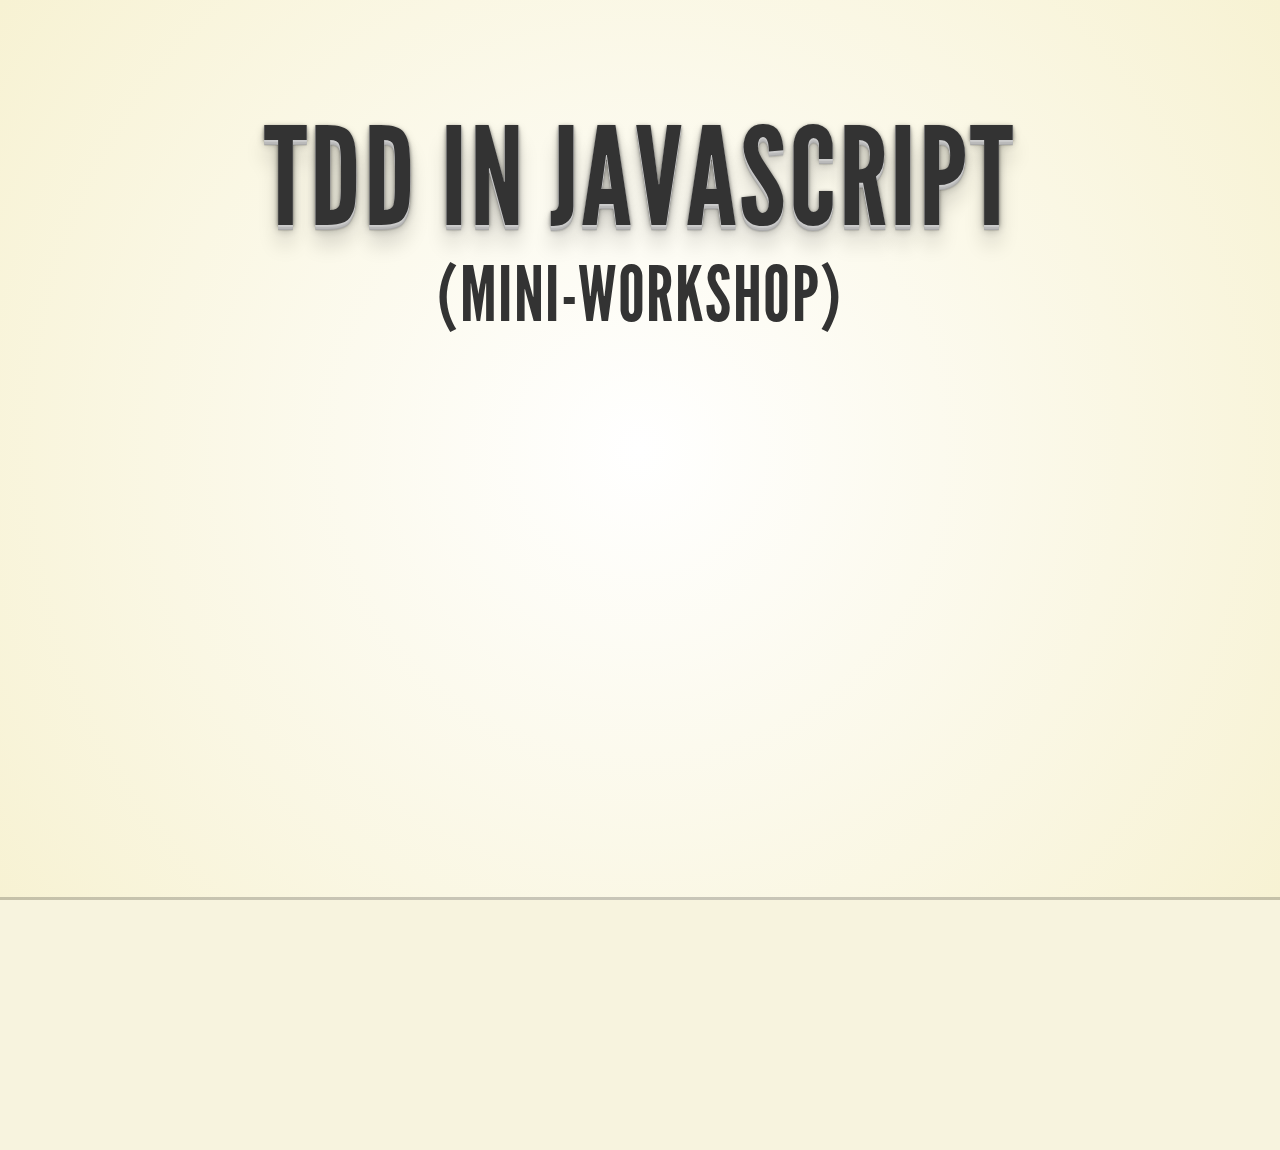
<file: slides/index.html>
<!doctype html>
<html lang="en">
	<head>
		<meta charset="utf-8">
		<title>TDD in JavaScript - mini workshop</title>
		<meta name="author" content="Damjan Vujnovic">
		<meta name="apple-mobile-web-app-capable" content="yes" />
		<meta name="apple-mobile-web-app-status-bar-style" content="black-translucent" />
		<meta name="viewport" content="width=device-width, initial-scale=1, maximum-scale=1, user-scalable=no">
		<style>
			div.centered {
				text-align: center;
			}
			div.centered table {
				margin: 0 auto;
				text-align: left;
			}
			td {
				background-color: #E0C020;
				width: 32px;
				height: 32px;
			}
			td.alive {
				background-color: #4040C0;
			}
		</style>
		<link rel="stylesheet" href="lib/reveal.js/css/reveal.min.css">
		<link rel="stylesheet" href="lib/reveal.js.custom/reveal.css">
		<link rel="stylesheet" href="lib/reveal.js/css/theme/beige.css" id="theme">
		<link rel="stylesheet" href="lib/reveal.js/lib/css/zenburn.css">
		<link rel="stylesheet" href="lib/reveal.js/css/print/pdf.css" type="text/css" media="print">
	</head>
	<body>
		<div class="reveal">
			<div class="slides">
				<section data-markdown="1-jasmine.md" data-separator="^\n\n"></section>
				<section>
					<h2>Onto the problem</h2>
					<p>(this is what we're after)</p>
					<div id='gameOfLifeWidget' class='centered'>
						<table class='grid'>
							<tr><td></td><td></td><td></td><td></td><td></td><td></td><td></td><td></td><td></td><td></td></tr>
							<tr><td></td><td></td><td></td><td></td><td></td><td></td><td></td><td></td><td></td><td></td></tr>
							<tr><td></td><td></td><td></td><td></td><td></td><td></td><td></td><td></td><td></td><td></td></tr>
							<tr><td></td><td></td><td></td><td></td><td></td><td></td><td></td><td></td><td></td><td></td></tr>
							<tr><td></td><td></td><td></td><td></td><td></td><td></td><td></td><td></td><td></td><td></td></tr>
							<tr><td></td><td></td><td></td><td></td><td></td><td></td><td></td><td></td><td></td><td></td></tr>
							<tr><td></td><td></td><td></td><td></td><td></td><td></td><td></td><td></td><td></td><td></td></tr>
							<tr><td></td><td></td><td></td><td></td><td></td><td></td><td></td><td></td><td></td><td></td></tr>
							<tr><td></td><td></td><td></td><td></td><td></td><td></td><td></td><td></td><td></td><td></td></tr>
							<tr><td></td><td></td><td></td><td></td><td></td><td></td><td></td><td></td><td></td><td></td></tr>
						</table>
						<input type='button' class='tick' value='tick'></input>
					</div>
				</section>
				<section data-markdown="2-game-of-life.md" data-separator="^\n\n"></section>
			</div>
		</div>
		<script src="lib/reveal.js/lib/js/head.min.js"></script>
		<script src="lib/reveal.js/js/reveal.min.js"></script>
		<script src="../koans/lib/jquery-1.10.2.js"></script>
		<script src="../koans/lib/jquery-ui-1.10.3.custom.js"></script>
		<script src="../koans/lib/underscore-1.5.2.js"></script>
		<script src="../koans/lib/backbone-1.1.0.js"></script>
		<script src="../koans/game-of-life/dont-peek/game-of-life.js"></script>
		<script>
			Reveal.initialize({
				margin: 0,
				controls: false,
				progress: true,
				history: true,
				center: false,
				dependencies: [
					{ src: 'lib/reveal.js/lib/js/classList.js', condition: function() { return !document.body.classList; } },
					{ src: 'lib/reveal.js/plugin/markdown/marked.js', condition: function() { return !!document.querySelector( '[data-markdown]' ); } },
					{ src: 'lib/reveal.js/plugin/markdown/markdown.js', condition: function() { return !!document.querySelector( '[data-markdown]' ); } },
					{ src: 'lib/reveal.js/plugin/highlight/highlight.js', async: true, callback: function() { hljs.initHighlightingOnLoad(); } },
					{ src: 'lib/reveal.js/plugin/zoom-js/zoom.js', async: true, condition: function() { return !!document.body.classList; } },
					{ src: 'lib/reveal.js/plugin/notes/notes.js', async: true, condition: function() { return !!document.body.classList; } }
					// { src: 'lib/reveal.js/plugin/search/search.js', async: true, condition: function() { return !!document.body.classList; } }
					// { src: 'lib/reveal.js/plugin/remotes/remotes.js', async: true, condition: function() { return !!document.body.classList; } }
				]
			});
			jQuery(function () {
				var gameOfLife = new SAMURAIPRINCIPLE.GameOfLife(),
				gameOfLifeWidget = new SAMURAIPRINCIPLE.GameOfLifeWidget(gameOfLife, jQuery('#gameOfLifeWidget'), 10, 10, 500);
			});
		</script>
	</body>
</html>
</file>
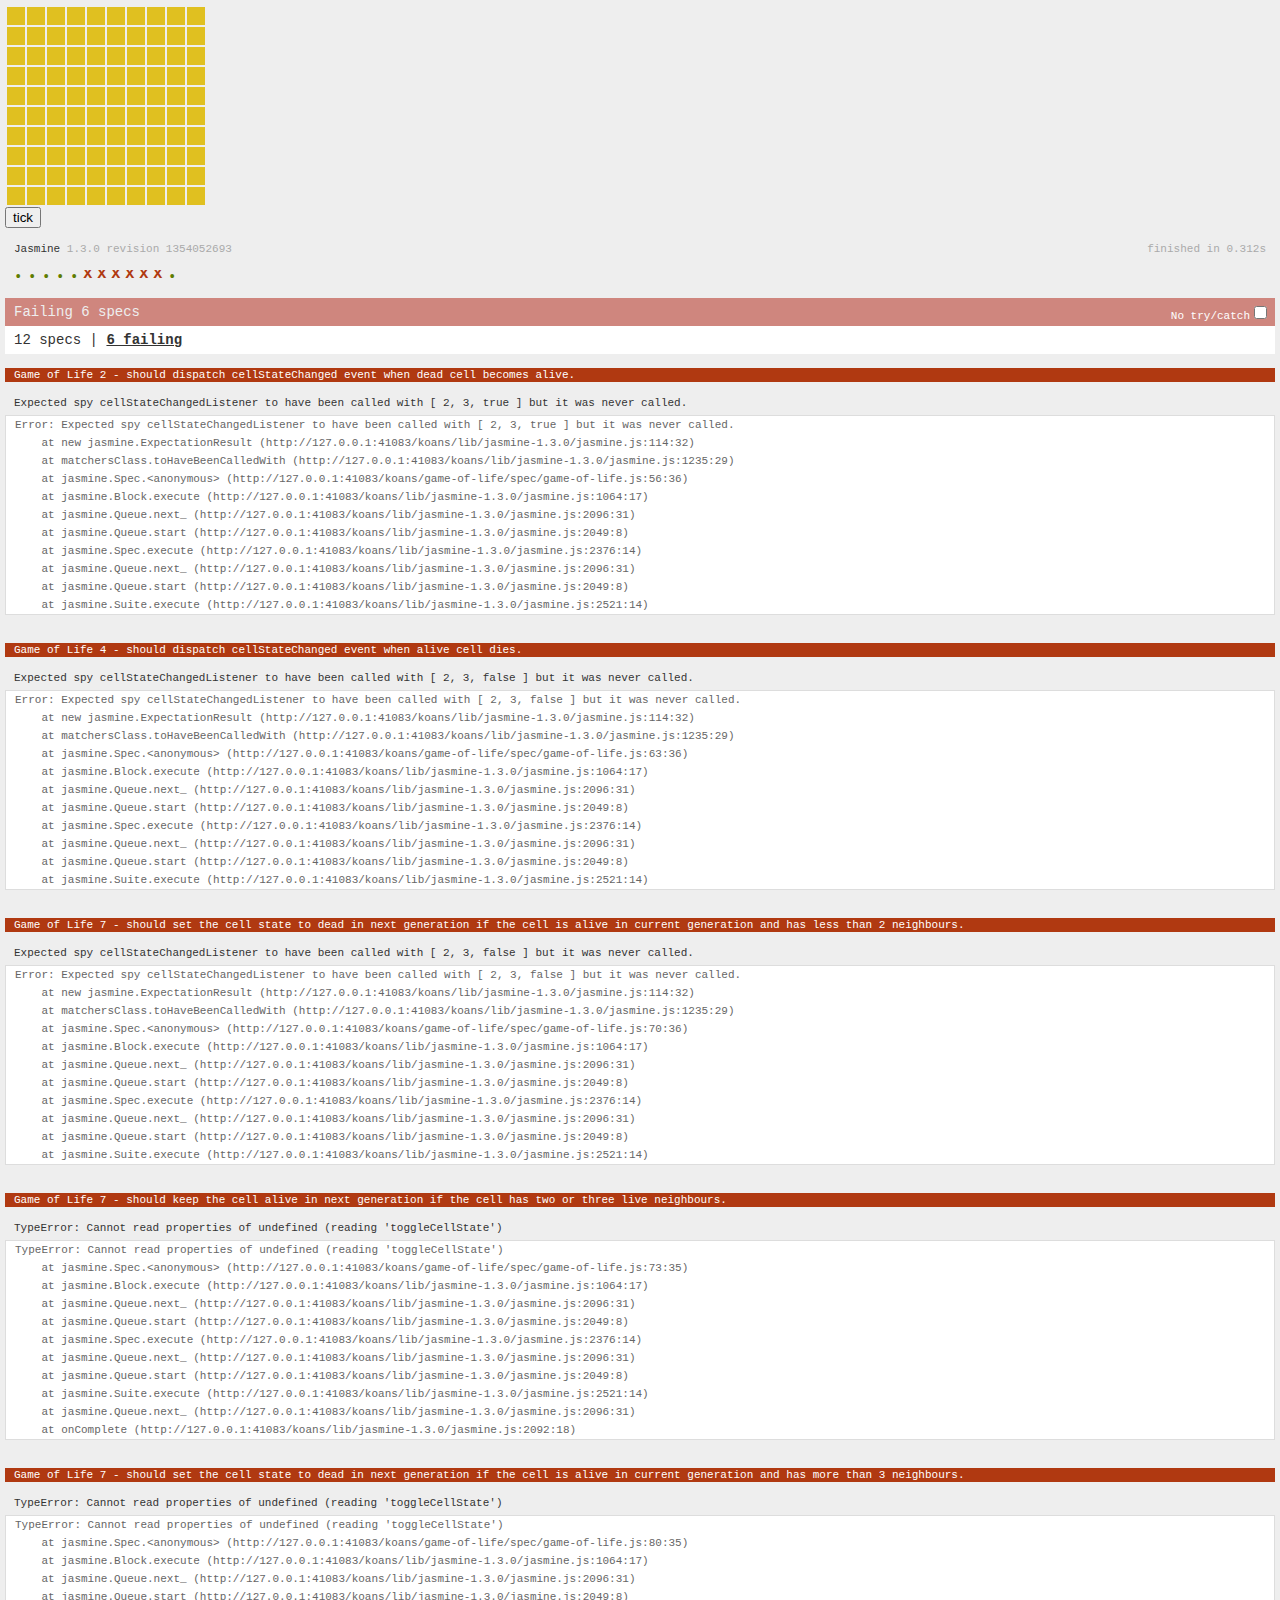
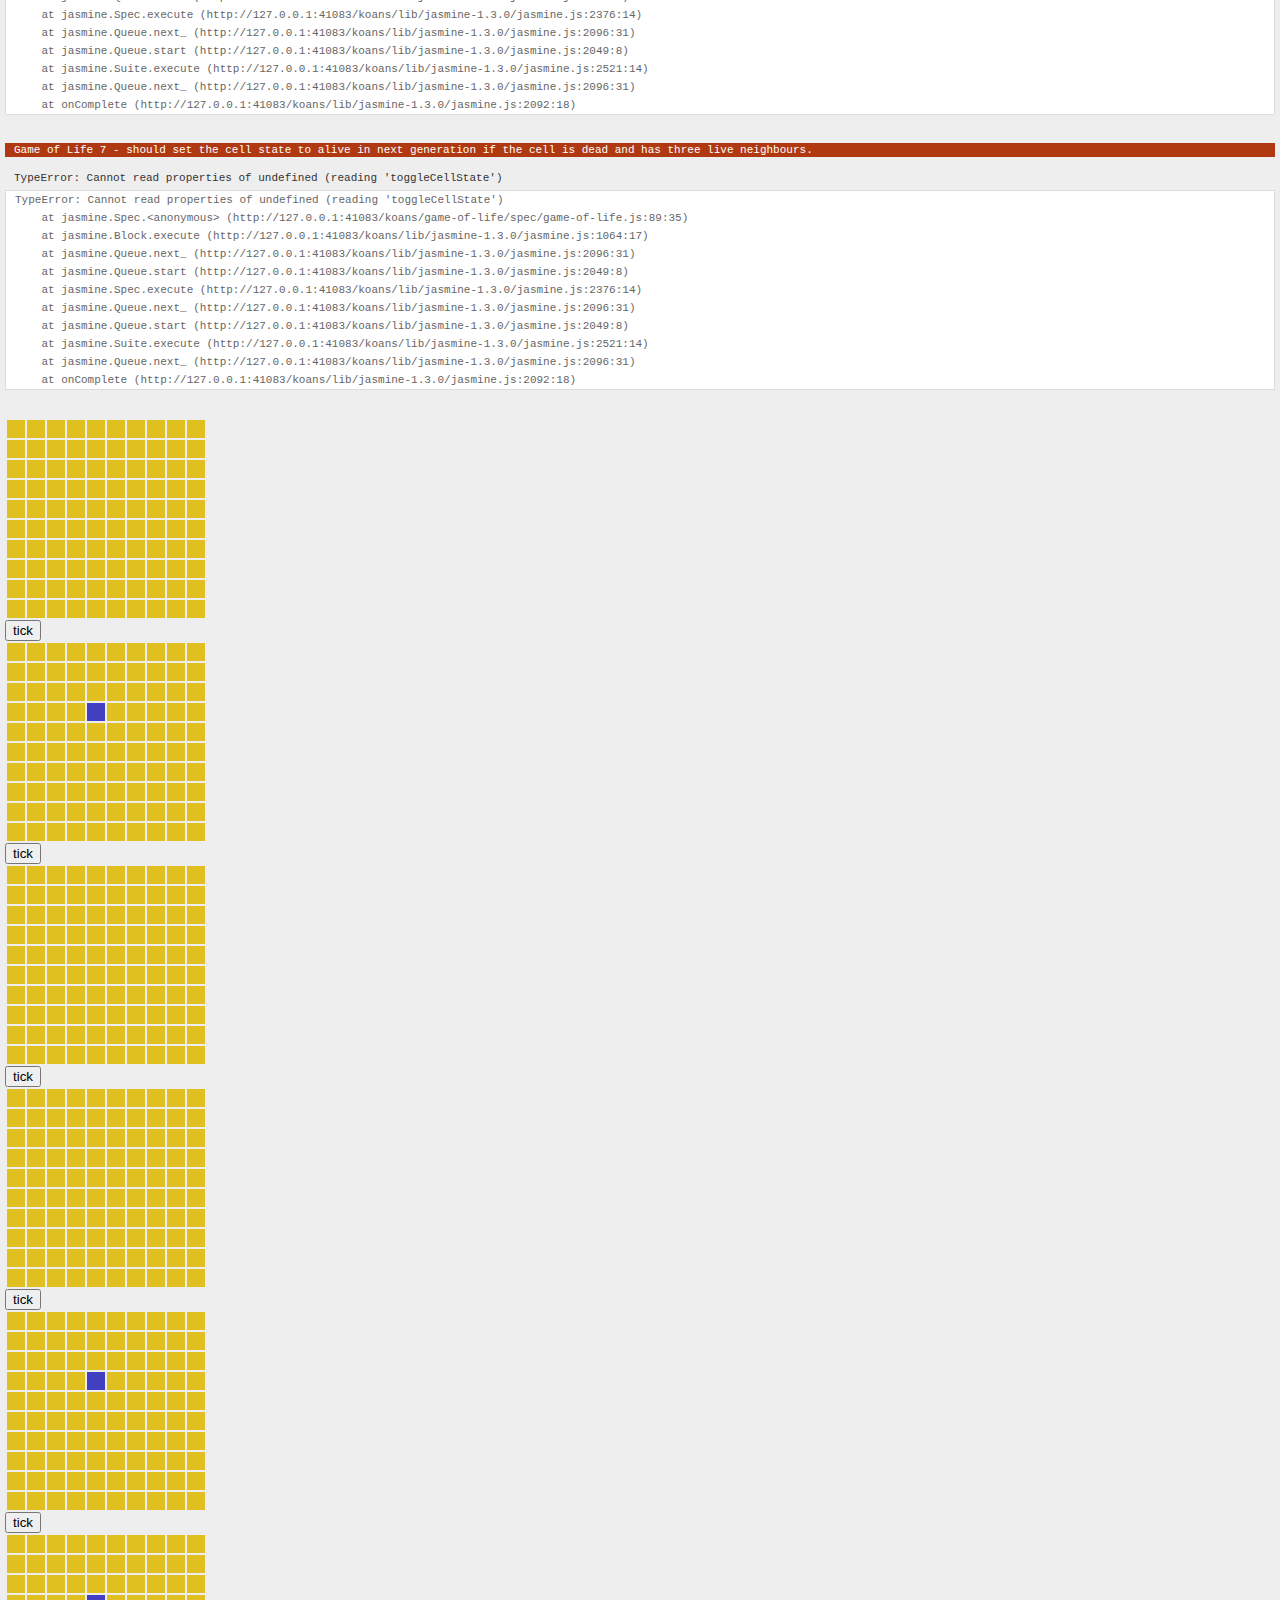
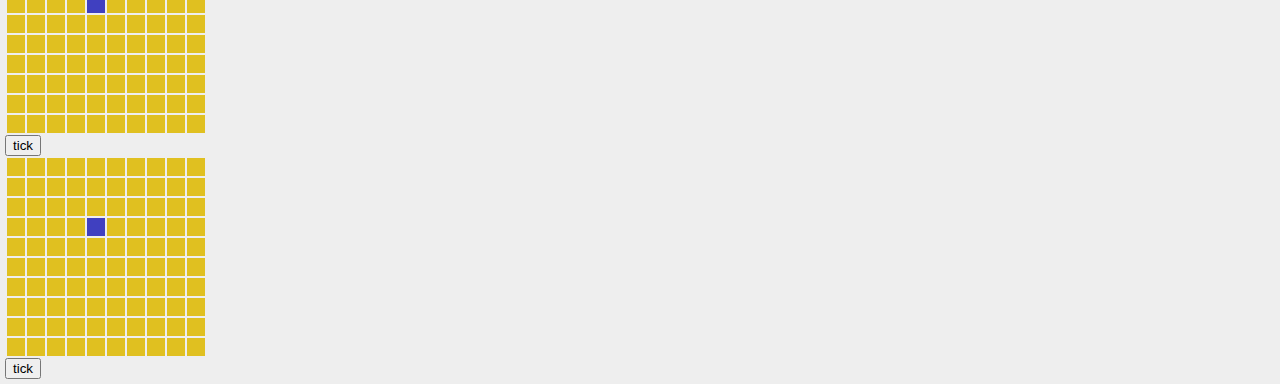
<file: koans/game-of-life/SpecRunner.html>
<!DOCTYPE HTML PUBLIC "-//W3C//DTD HTML 4.01 Transitional//EN" "http://www.w3.org/TR/html4/loose.dtd">
<html>
<head>
  <title>Game of Life Spec Runner</title>
  <style>
    td {
      background-color: #E0C020;
      width: 16px;
      height: 16px;
    }
    td.alive {
      background-color: #4040C0;
    }
  </style>
  <link rel="shortcut icon" type="image/png" href="../lib/jasmine-1.3.0/jasmine_favicon.png">
  <link rel="stylesheet" type="text/css" href="../lib/jasmine-1.3.0/jasmine.css">
</head>
<body>
  <div id='gameOfLifeWidget'>
    <table class='grid'>
      <tr><td></td><td></td><td></td><td></td><td></td><td></td><td></td><td></td><td></td><td></td></tr>
      <tr><td></td><td></td><td></td><td></td><td></td><td></td><td></td><td></td><td></td><td></td></tr>
      <tr><td></td><td></td><td></td><td></td><td></td><td></td><td></td><td></td><td></td><td></td></tr>
      <tr><td></td><td></td><td></td><td></td><td></td><td></td><td></td><td></td><td></td><td></td></tr>
      <tr><td></td><td></td><td></td><td></td><td></td><td></td><td></td><td></td><td></td><td></td></tr>
      <tr><td></td><td></td><td></td><td></td><td></td><td></td><td></td><td></td><td></td><td></td></tr>
      <tr><td></td><td></td><td></td><td></td><td></td><td></td><td></td><td></td><td></td><td></td></tr>
      <tr><td></td><td></td><td></td><td></td><td></td><td></td><td></td><td></td><td></td><td></td></tr>
      <tr><td></td><td></td><td></td><td></td><td></td><td></td><td></td><td></td><td></td><td></td></tr>
      <tr><td></td><td></td><td></td><td></td><td></td><td></td><td></td><td></td><td></td><td></td></tr>
    </table>
    <input type='button' class='tick' value='tick'></input>
  </div>

  <script src="../lib/jquery-1.10.2.js"></script>
  <script src="../lib/jquery-ui-1.10.3.custom.js"></script>
  <script src="../lib/underscore-1.5.2.js"></script>
  <script src="../lib/backbone-1.1.0.js"></script>

  <script src="../lib/jasmine-1.3.0/jasmine.js"></script>
  <script src="../lib/jasmine-1.3.0/jasmine-html.js"></script>
  <script src="../lib/sinon-1.7.3.js"></script>

  <!--script src="dont-peek/game-of-life.js"></script-->
  <script src="src/game-of-life.js"></script>
  <script src="spec/game-of-life.js"></script>
  <script type="text/javascript">
    (function() {
      var jasmineEnv = jasmine.getEnv();
      jasmineEnv.updateInterval = 1000;
      var htmlReporter = new jasmine.HtmlReporter();
      jasmineEnv.addReporter(htmlReporter);
      jasmineEnv.specFilter = function(spec) {
        return htmlReporter.specFilter(spec);
      };
      var currentWindowOnload = window.onload;
      window.onload = function() {
        if (currentWindowOnload) {
          currentWindowOnload();
        }
        execJasmine();
      };
      function execJasmine() {
        jasmineEnv.execute();
      }
    })();
    jQuery(function () {
      var gameOfLife = new SAMURAIPRINCIPLE.GameOfLife(),
        gameOfLifeWidget = new SAMURAIPRINCIPLE.GameOfLifeWidget(gameOfLife, jQuery('#gameOfLifeWidget'), 10, 10, 500);
    });
  </script>
</body>
</html>
</file>
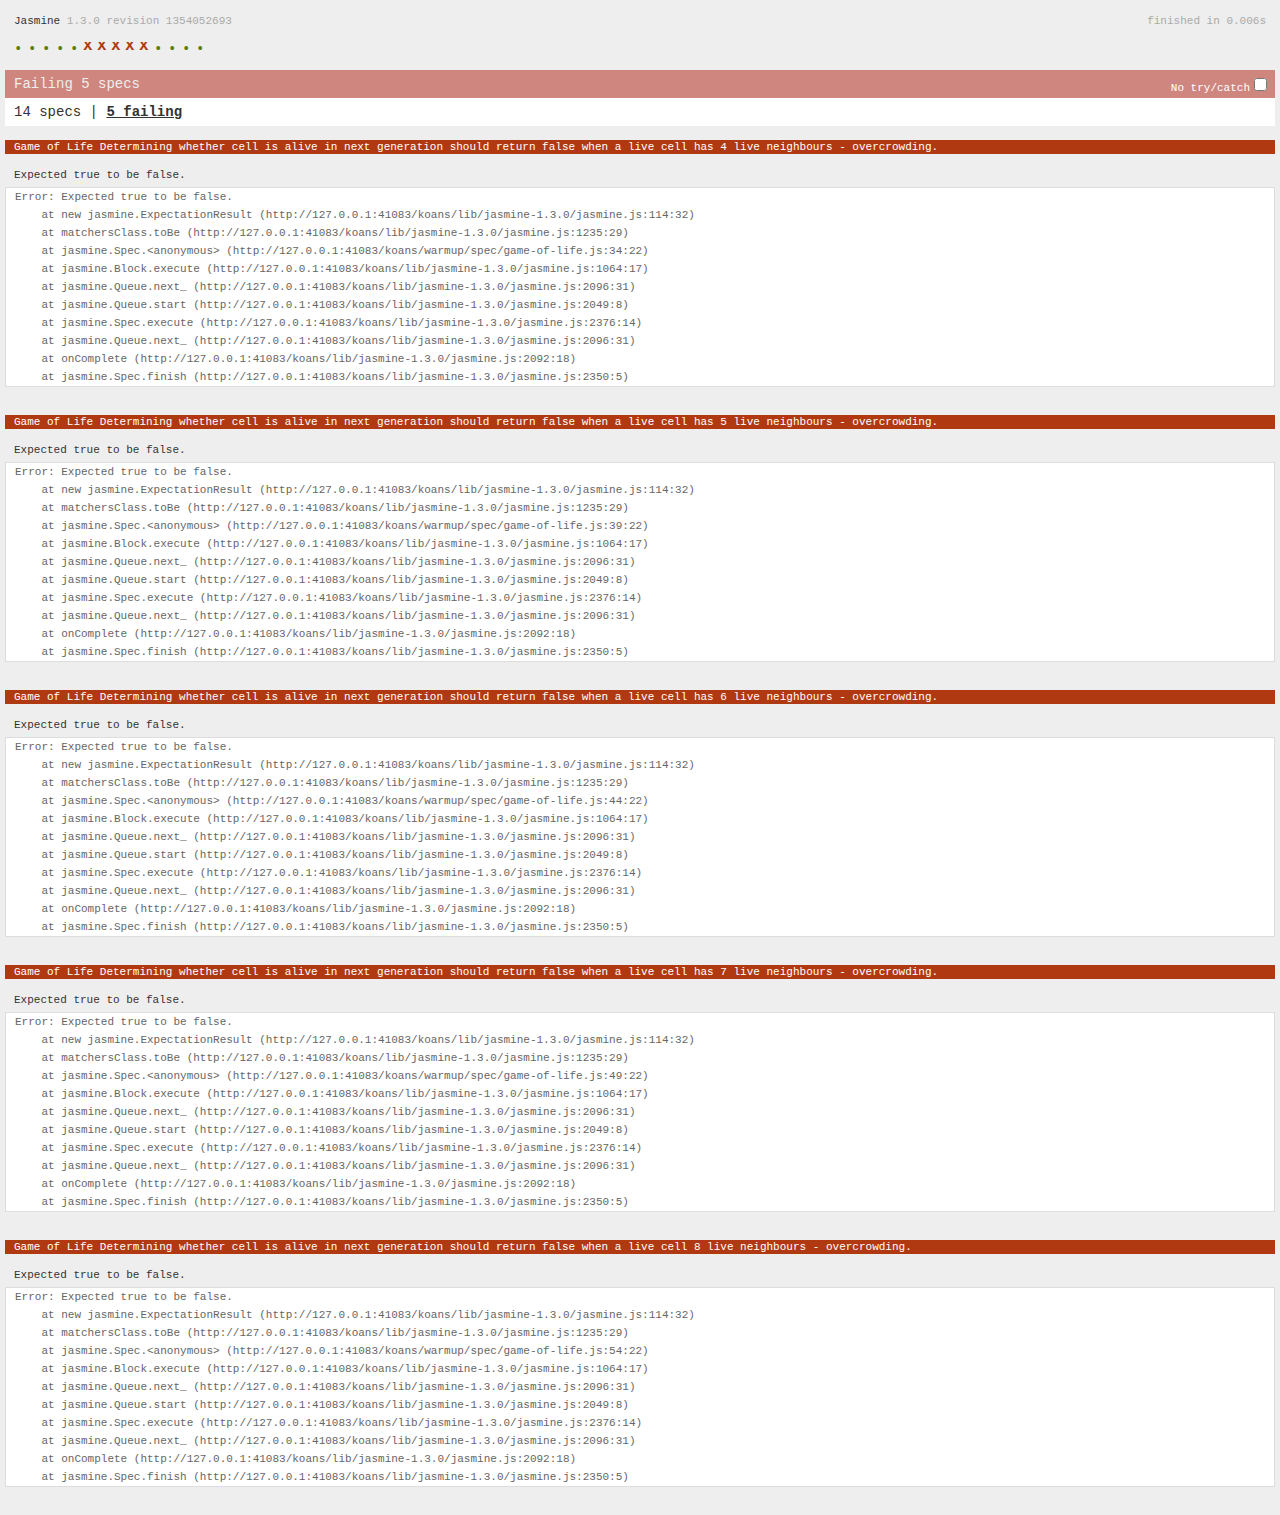
<file: koans/warmup/SpecRunner.html>
<!DOCTYPE HTML PUBLIC "-//W3C//DTD HTML 4.01 Transitional//EN" "http://www.w3.org/TR/html4/loose.dtd">
<html>
<head>
  <title>Warmup Spec Runner</title>
  <link rel="shortcut icon" type="image/png" href="../lib/jasmine-1.3.0/jasmine_favicon.png">
  <link rel="stylesheet" type="text/css" href="../lib/jasmine-1.3.0/jasmine.css">
</head>
<body>
  <script src="../lib/jasmine-1.3.0/jasmine.js"></script>
  <script src="../lib/jasmine-1.3.0/jasmine-html.js"></script>

  <script src="src/game-of-life.js"></script>
  <script src="spec/game-of-life.js"></script>
  <script type="text/javascript">
    (function() {
      var jasmineEnv = jasmine.getEnv();
      jasmineEnv.updateInterval = 1000;
      var htmlReporter = new jasmine.HtmlReporter();
      jasmineEnv.addReporter(htmlReporter);
      jasmineEnv.specFilter = function(spec) {
        return htmlReporter.specFilter(spec);
      };
      var currentWindowOnload = window.onload;
      window.onload = function() {
        if (currentWindowOnload) {
          currentWindowOnload();
        }
        execJasmine();
      };
      function execJasmine() {
        jasmineEnv.execute();
      }
    })();
  </script>
</body>
</html>
</file>
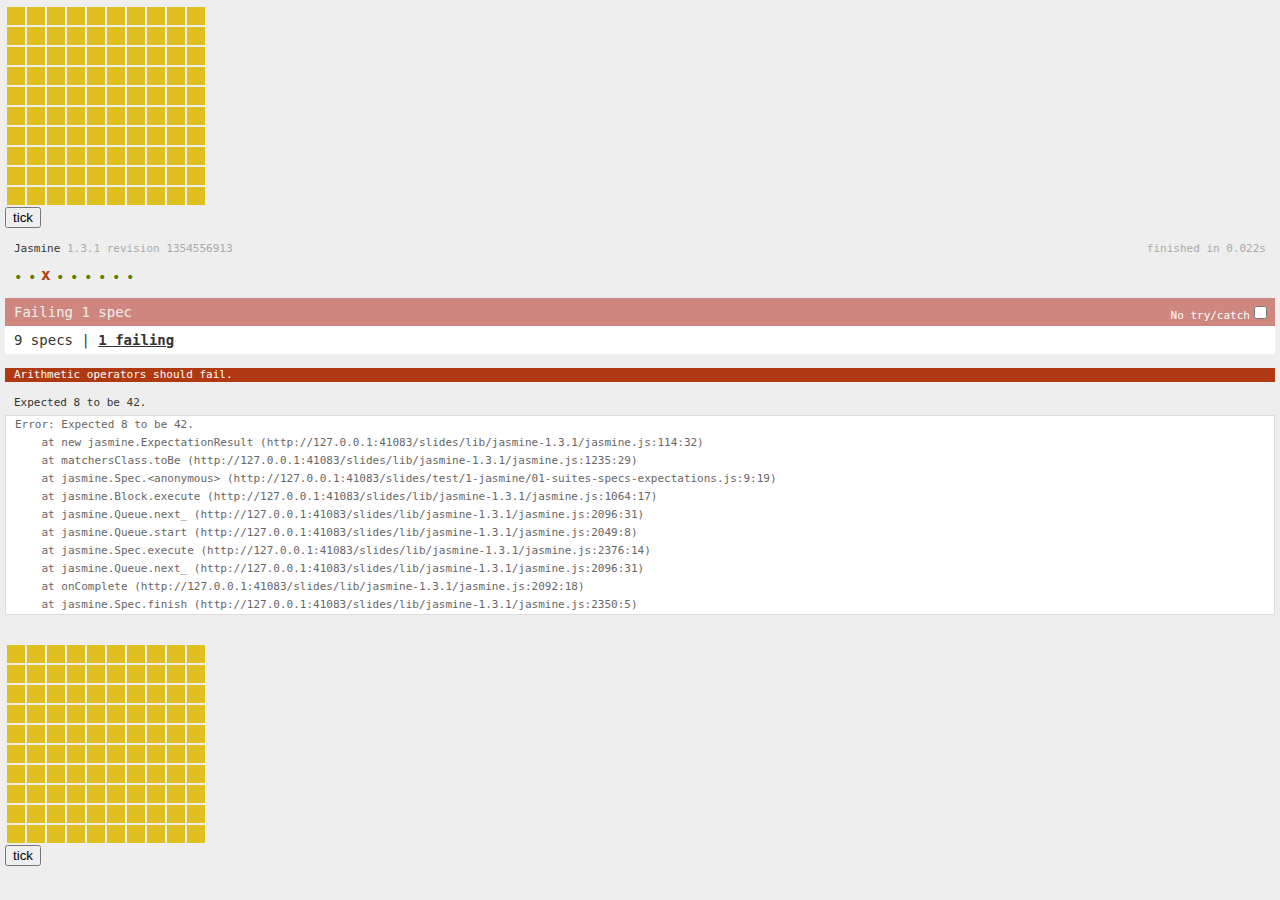
<file: slides/test/SpecRunner.html>
<!DOCTYPE HTML PUBLIC "-//W3C//DTD HTML 4.01 Transitional//EN" "http://www.w3.org/TR/html4/loose.dtd">
<html>
	<head>
		<title>Jasmine</title>
  		<link rel="stylesheet" type="text/css" href="../lib/jasmine-1.3.1/jasmine.css">
		<style>
			td {
				background-color: #E0C020;
				width: 16px;
				height: 16px;
			}
				td.alive {
				background-color: #4040C0;
			}
		</style>
	</head>
	<body>
		<div id='gameOfLifeWidget'>
			<table class='grid'>
				<tr><td></td><td></td><td></td><td></td><td></td><td></td><td></td><td></td><td></td><td></td></tr>
				<tr><td></td><td></td><td></td><td></td><td></td><td></td><td></td><td></td><td></td><td></td></tr>
				<tr><td></td><td></td><td></td><td></td><td></td><td></td><td></td><td></td><td></td><td></td></tr>
				<tr><td></td><td></td><td></td><td></td><td></td><td></td><td></td><td></td><td></td><td></td></tr>
				<tr><td></td><td></td><td></td><td></td><td></td><td></td><td></td><td></td><td></td><td></td></tr>
				<tr><td></td><td></td><td></td><td></td><td></td><td></td><td></td><td></td><td></td><td></td></tr>
				<tr><td></td><td></td><td></td><td></td><td></td><td></td><td></td><td></td><td></td><td></td></tr>
				<tr><td></td><td></td><td></td><td></td><td></td><td></td><td></td><td></td><td></td><td></td></tr>
				<tr><td></td><td></td><td></td><td></td><td></td><td></td><td></td><td></td><td></td><td></td></tr>
				<tr><td></td><td></td><td></td><td></td><td></td><td></td><td></td><td></td><td></td><td></td></tr>
			</table>
			<input type='button' class='tick' value='tick'></input>
		</div>

		<script src="../../koans/lib/jquery-1.10.2.js"></script>
		<script src="../../koans/lib/underscore-1.5.2.js"></script>
		<script src="../../koans/lib/backbone-1.1.0.js"></script>

		<script type="text/javascript" src="../lib/jasmine-1.3.1/jasmine.js"></script>
		<script type="text/javascript" src="../lib/jasmine-1.3.1/jasmine-html.js"></script>

		<script type="text/javascript" src="1-jasmine/01-suites-specs-expectations.js"></script>
		<script type="text/javascript" src="1-jasmine/02-matchers.js"></script>
		<script type="text/javascript" src="1-jasmine/05-async-specs.js"></script>

		<script type="text/javascript" src="2-game-of-life/01.js"></script>
		<script type="text/javascript" src="2-game-of-life/01-solution.js"></script>
		<script>
			/*global jasmine, window*/
			(function () {
				'use strict';
				var jasmineEnv = jasmine.getEnv(),
					htmlReporter = new jasmine.HtmlReporter(),
					currentWindowOnload = window.onload;
				window.__ = 'fill this value in';
				jasmineEnv.updateInterval = 1000;
				jasmineEnv.addReporter(htmlReporter);
				jasmineEnv.specFilter = function (spec) {
					return htmlReporter.specFilter(spec);
				};
				window.onload = function () {
					if (currentWindowOnload) {
						currentWindowOnload();
					}
					jasmineEnv.execute();
				};
			}());
			jQuery(function () {
				var gameOfLife = new SAMURAIPRINCIPLE.GameOfLife(),
				gameOfLifeWidget = new SAMURAIPRINCIPLE.GameOfLifeWidget(gameOfLife, jQuery('#gameOfLifeWidget'), 10, 10, 500);
			});
		</script>
	</body>
</html>
</file>
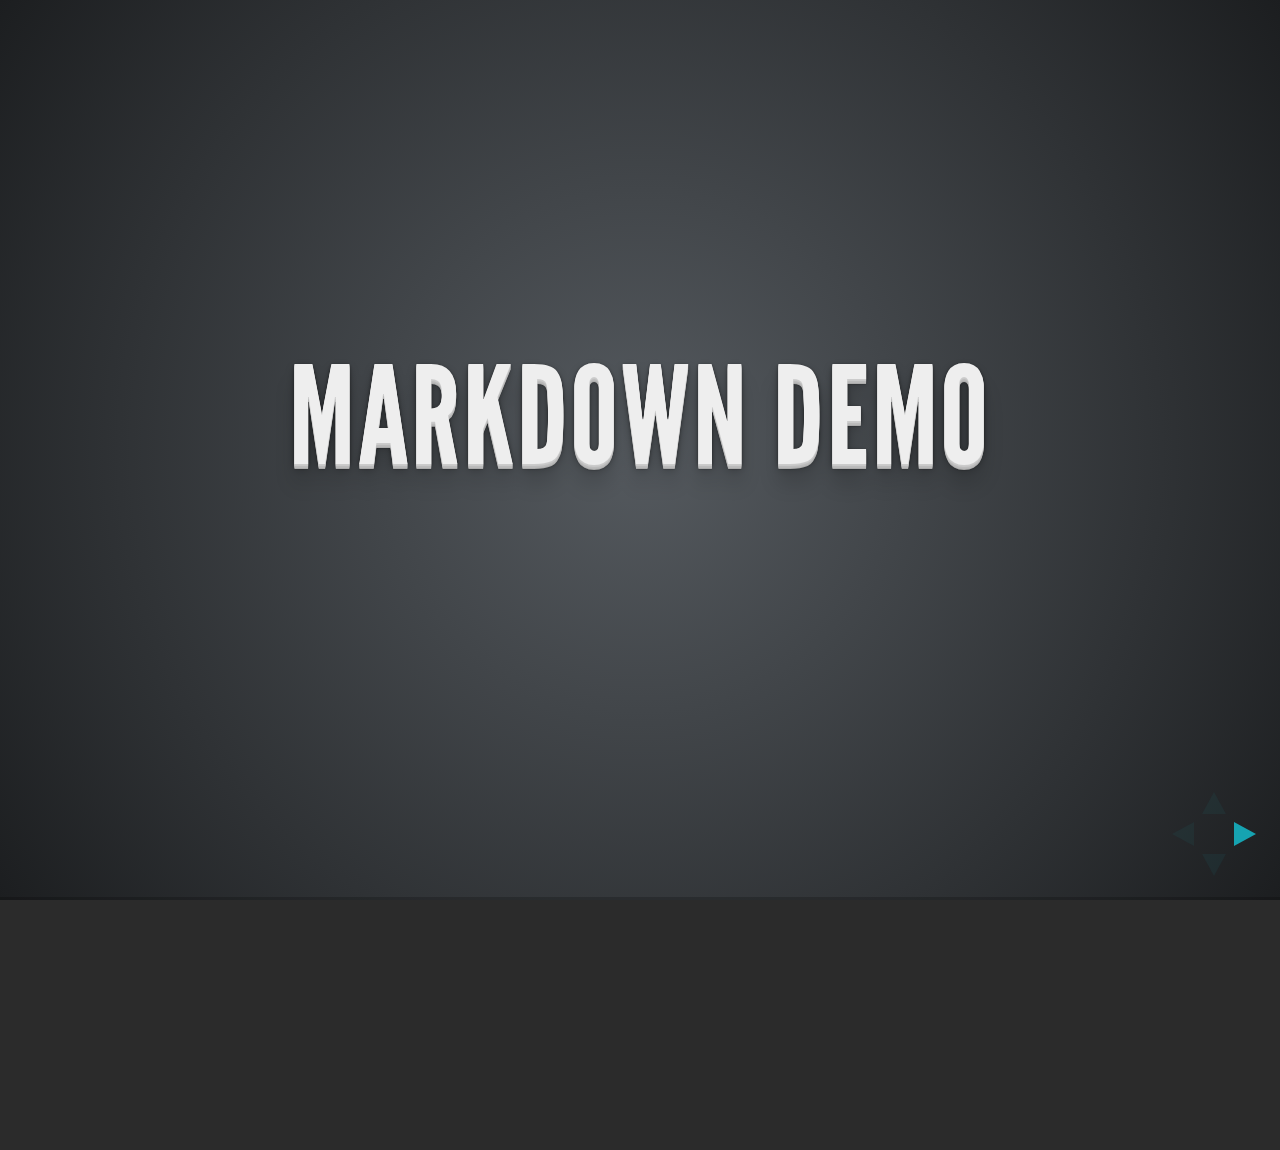
<file: slides/lib/reveal.js/plugin/markdown/example.html>
<!doctype html>
<html lang="en">

	<head>
		<meta charset="utf-8">

		<title>reveal.js - Markdown Demo</title>

		<link rel="stylesheet" href="../../css/reveal.css">
		<link rel="stylesheet" href="../../css/theme/default.css" id="theme">
	</head>

	<body>

		<div class="reveal">

			<div class="slides">

                <!-- Use external markdown resource, and separate slides by three newlines; vertical slides by two newlines -->
                <section data-markdown="example.md" data-separator="^\n\n\n" data-vertical="^\n\n"></section>

                <!-- Slides are separated by three dashes (quick 'n dirty regular expression) -->
                <section data-markdown data-separator="---">
                    <script type="text/template">
                        ## Demo 1
                        Slide 1
                        ---
                        ## Demo 1
                        Slide 2
                        ---
                        ## Demo 1
                        Slide 3
                    </script>
                </section>

                <!-- Slides are separated by newline + three dashes + newline, vertical slides identical but two dashes -->
                <section data-markdown data-separator="^\n---\n$" data-vertical="^\n--\n$">
                    <script type="text/template">
                        ## Demo 2
                        Slide 1.1

                        --

                        ## Demo 2
                        Slide 1.2

                        ---

                        ## Demo 2
                        Slide 2
                    </script>
                </section>

                <!-- No "extra" slides, since there are no separators defined (so they'll become horizontal rulers) -->
                <section data-markdown>
                    <script type="text/template">
                        A

                        ---

                        B

                        ---

                        C
                    </script>
                </section>

            </div>
		</div>

		<script src="../../lib/js/head.min.js"></script>
		<script src="../../js/reveal.js"></script>

		<script>

			Reveal.initialize({
				controls: true,
				progress: true,
				history: true,
				center: true,

				theme: Reveal.getQueryHash().theme,
				transition: Reveal.getQueryHash().transition || 'default',

				// Optional libraries used to extend on reveal.js
				dependencies: [
					{ src: '../../lib/js/classList.js', condition: function() { return !document.body.classList; } },
					{ src: 'marked.js', condition: function() { return !!document.querySelector( '[data-markdown]' ); } },
					{ src: 'markdown.js', condition: function() { return !!document.querySelector( '[data-markdown]' ); } }
				]
			});

		</script>

	</body>
</html>
</file>
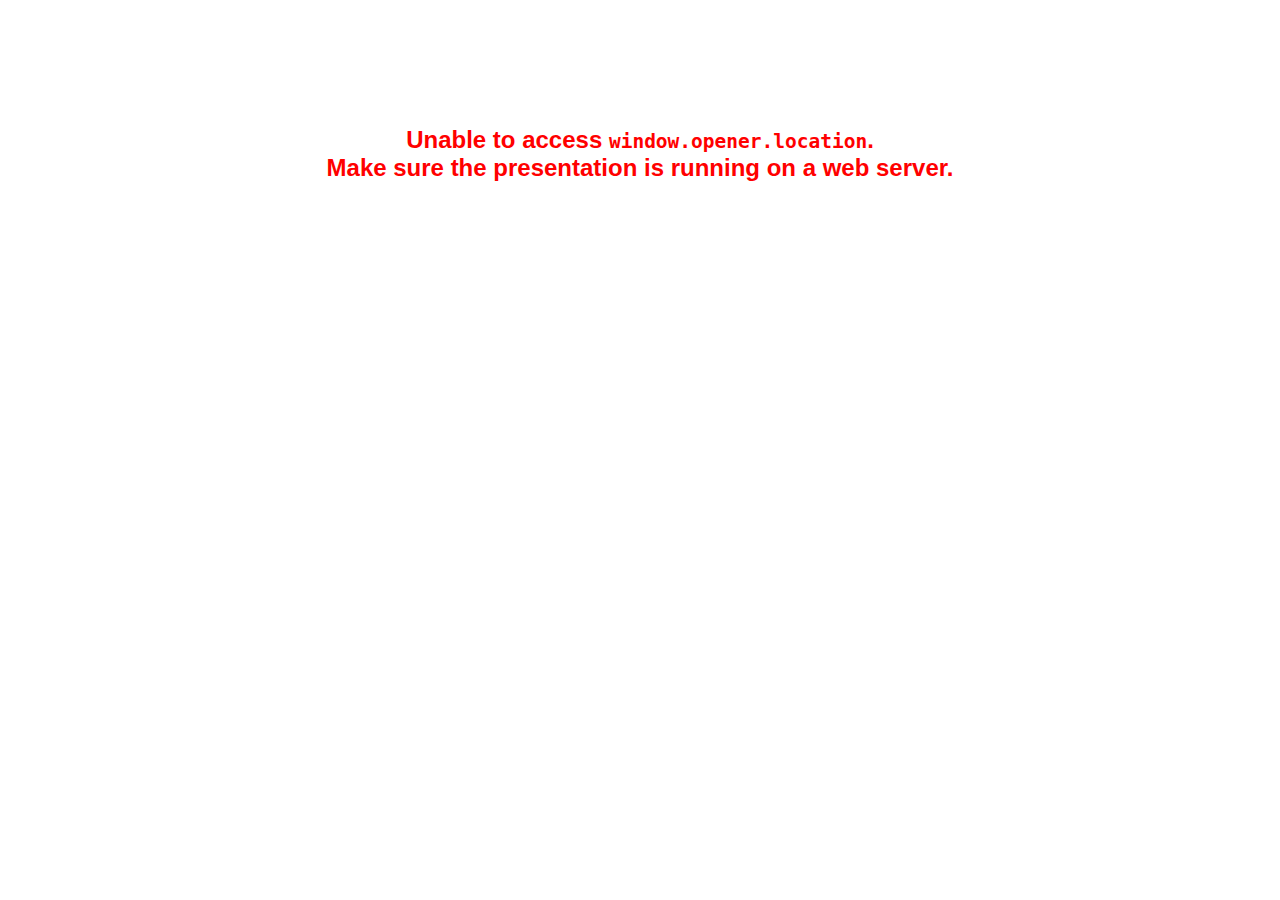
<file: slides/lib/reveal.js/plugin/notes/notes.html>
<!doctype html>
<html lang="en">
	<head>
		<meta charset="utf-8">

		<title>reveal.js - Slide Notes</title>

		<style>
			body {
				font-family: Helvetica;
			}

			#notes {
				font-size: 24px;
				width: 640px;
				margin-top: 5px;
			}

			#wrap-current-slide {
				width: 640px;
				height: 512px;
				float: left;
				overflow: hidden;
			}

			#current-slide {
				width: 1280px;
				height: 1024px;
				border: none;

				-webkit-transform-origin: 0 0;
				   -moz-transform-origin: 0 0;
					-ms-transform-origin: 0 0;
					 -o-transform-origin: 0 0;
						transform-origin: 0 0;

				-webkit-transform: scale(0.5);
				   -moz-transform: scale(0.5);
					-ms-transform: scale(0.5);
					 -o-transform: scale(0.5);
						transform: scale(0.5);
			}

			#wrap-next-slide {
				width: 448px;
				height: 358px;
				float: left;
				margin: 0 0 0 10px;
				overflow: hidden;
			}

			#next-slide {
				width: 1280px;
				height: 1024px;
				border: none;

				-webkit-transform-origin: 0 0;
				   -moz-transform-origin: 0 0;
					-ms-transform-origin: 0 0;
					 -o-transform-origin: 0 0;
						transform-origin: 0 0;

				-webkit-transform: scale(0.35);
				   -moz-transform: scale(0.35);
					-ms-transform: scale(0.35);
					 -o-transform: scale(0.35);
						transform: scale(0.35);
			}

			.slides {
				position: relative;
				margin-bottom: 10px;
				border: 1px solid black;
				border-radius: 2px;
				background: rgb(28, 30, 32);
			}

			.slides span {
				position: absolute;
				top: 3px;
				left: 3px;
				font-weight: bold;
				font-size: 14px;
				color: rgba( 255, 255, 255, 0.9 );
			}

			.error {
				font-weight: bold;
				color: red;
				font-size: 1.5em;
				text-align: center;
				margin-top: 10%;
			}

			.error code {
				font-family: monospace;
			}

			.time {
				width: 448px;
				margin: 30px 0 0 10px;
				float: left;
				text-align: center;
				opacity: 0;

				-webkit-transition: opacity 0.4s;
				   -moz-transition: opacity 0.4s;
				     -o-transition: opacity 0.4s;
				        transition: opacity 0.4s;
			}

			.elapsed,
			.clock {
				color: #333;
				font-size: 2em;
				text-align: center;
				display: inline-block;
				padding: 0.5em;
				background-color: #eee;
				border-radius: 10px;
			}

			.elapsed h2,
			.clock h2 {
				font-size: 0.8em;
				line-height: 100%;
				margin: 0;
				color: #aaa;
			}

			.elapsed .mute {
				color: #ddd;
			}

		</style>
	</head>

	<body>

		<div id="wrap-current-slide" class="slides">
			<script>document.write( '<iframe width="1280" height="1024" id="current-slide" src="'+ window.opener.location.href +'"></iframe>' );</script>
		</div>

		<div id="wrap-next-slide" class="slides">
			<script>document.write( '<iframe width="640" height="512" id="next-slide" src="'+ window.opener.location.href +'"></iframe>' );</script>
			<span>UPCOMING:</span>
		</div>

		<div class="time">
			<div class="clock">
				<h2>Time</h2>
				<span id="clock">0:00:00 AM</span>
			</div>
			<div class="elapsed">
				<h2>Elapsed</h2>
				<span id="hours">00</span><span id="minutes">:00</span><span id="seconds">:00</span>
			</div>
		</div>

		<div id="notes"></div>

		<script src="../../plugin/markdown/marked.js"></script>
		<script>

			window.addEventListener( 'load', function() {

				if( window.opener && window.opener.location && window.opener.location.href ) {

					var notes = document.getElementById( 'notes' ),
						currentSlide = document.getElementById( 'current-slide' ),
						nextSlide = document.getElementById( 'next-slide' );

					window.addEventListener( 'message', function( event ) {
						var data = JSON.parse( event.data );
						// No need for updating the notes in case of fragment changes
						if ( data.notes !== undefined) {
							if( data.markdown ) {
								notes.innerHTML = marked( data.notes );
							}
							else {
								notes.innerHTML = data.notes;
							}
						}

						// Showing and hiding fragments
						if( data.fragment === 'next' ) {
							currentSlide.contentWindow.Reveal.nextFragment();
						}
						else if( data.fragment === 'prev' ) {
							currentSlide.contentWindow.Reveal.prevFragment();
						}
						else {
							// Update the note slides
							currentSlide.contentWindow.Reveal.slide( data.indexh, data.indexv );
							nextSlide.contentWindow.Reveal.slide( data.nextindexh, data.nextindexv );
						}

					}, false );

					var start = new Date(),
						timeEl = document.querySelector( '.time' ),
						clockEl = document.getElementById( 'clock' ),
						hoursEl = document.getElementById( 'hours' ),
						minutesEl = document.getElementById( 'minutes' ),
						secondsEl = document.getElementById( 'seconds' );

					setInterval( function() {

						timeEl.style.opacity = 1;

						var diff, hours, minutes, seconds,
							now = new Date();

						diff = now.getTime() - start.getTime();
						hours = parseInt( diff / ( 1000 * 60 * 60 ) );
						minutes = parseInt( ( diff / ( 1000 * 60 ) ) % 60 );
						seconds = parseInt( ( diff / 1000 ) % 60 );

						clockEl.innerHTML = now.toLocaleTimeString();
						hoursEl.innerHTML = zeroPadInteger( hours );
						hoursEl.className = hours > 0 ? "" : "mute";
						minutesEl.innerHTML = ":" + zeroPadInteger( minutes );
						minutesEl.className = minutes > 0 ? "" : "mute";
						secondsEl.innerHTML = ":" + zeroPadInteger( seconds );

					}, 1000 );

					// Navigate the main window when the notes slide changes
					currentSlide.contentWindow.Reveal.addEventListener( 'slidechanged', function( event ) {

						window.opener.Reveal.slide( event.indexh, event.indexv );

					} );

				}
				else {

					document.body.innerHTML =  '<p class="error">Unable to access <code>window.opener.location</code>.<br>Make sure the presentation is running on a web server.</p>';

				}


			}, false );

			function zeroPadInteger( num ) {
				var str = "00" + parseInt( num );
				return str.substring( str.length - 2 );
			}

		</script>
	</body>
</html>
</file>
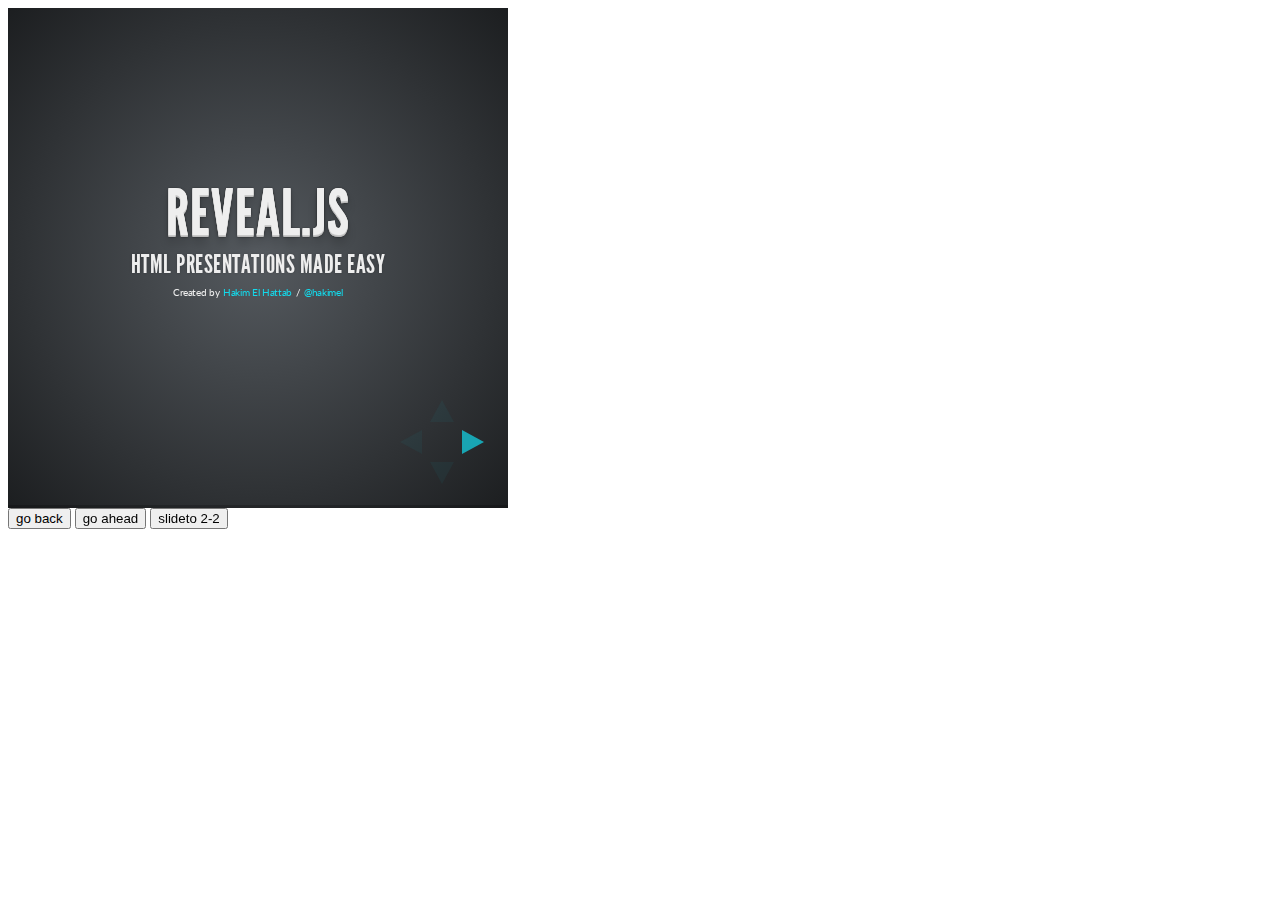
<file: slides/lib/reveal.js/plugin/postmessage/example.html>
<html>
	<body>

		<iframe id="reveal" src="../../index.html" style="border: 0;" width="500" height="500"></iframe>

		<div>
			<input id="back" type="button" value="go back"/>
			<input id="ahead" type="button" value="go ahead"/>
			<input id="slideto" type="button" value="slideto 2-2"/>
		</div>

		<script>

			(function (){

				var back = document.getElementById( 'back' ),
						ahead = document.getElementById( 'ahead' ),
						slideto = document.getElementById( 'slideto' ),
						reveal =  window.frames[0];

					back.addEventListener( 'click', function () {
						
					reveal.postMessage( JSON.stringify({method: 'prev', args: []}), '*' );
				}, false );

				ahead.addEventListener( 'click', function (){
					reveal.postMessage( JSON.stringify({method: 'next', args: []}), '*' );
				}, false );

				slideto.addEventListener( 'click', function (){
					reveal.postMessage( JSON.stringify({method: 'slide', args: [2,2]}), '*' );
				}, false );

			}());

		</script>

	</body>
</html>
</file>
<file: slides/lib/reveal.js.custom/reveal.css>
.reveal pre {
	width: 100%;
	font-size: 0.5em;
}
.reveal pre code {
	max-height: 800px;
}
</file>
<file: slides/lib/reveal.js/css/theme/beige.css>
@import url(https://fonts.googleapis.com/css?family=Lato:400,700,400italic,700italic);
/**
 * Beige theme for reveal.js.
 *
 * Copyright (C) 2011-2012 Hakim El Hattab, http://hakim.se
 */
@font-face {
  font-family: 'League Gothic';
  src: url("../../lib/font/league_gothic-webfont.eot");
  src: url("../../lib/font/league_gothic-webfont.eot?#iefix") format("embedded-opentype"), url("../../lib/font/league_gothic-webfont.woff") format("woff"), url("../../lib/font/league_gothic-webfont.ttf") format("truetype"), url("../../lib/font/league_gothic-webfont.svg#LeagueGothicRegular") format("svg");
  font-weight: normal;
  font-style: normal; }

/*********************************************
 * GLOBAL STYLES
 *********************************************/
body {
  background: #f7f2d3;
  background: -moz-radial-gradient(center, circle cover, white 0%, #f7f2d3 100%);
  background: -webkit-gradient(radial, center center, 0px, center center, 100%, color-stop(0%, white), color-stop(100%, #f7f2d3));
  background: -webkit-radial-gradient(center, circle cover, white 0%, #f7f2d3 100%);
  background: -o-radial-gradient(center, circle cover, white 0%, #f7f2d3 100%);
  background: -ms-radial-gradient(center, circle cover, white 0%, #f7f2d3 100%);
  background: radial-gradient(center, circle cover, white 0%, #f7f2d3 100%);
  background-color: #f7f3de; }

.reveal {
  font-family: "Lato", sans-serif;
  font-size: 36px;
  font-weight: 200;
  letter-spacing: -0.02em;
  color: #333333; }

::selection {
  color: white;
  background: rgba(79, 64, 28, 0.99);
  text-shadow: none; }

/*********************************************
 * HEADERS
 *********************************************/
.reveal h1,
.reveal h2,
.reveal h3,
.reveal h4,
.reveal h5,
.reveal h6 {
  margin: 0 0 20px 0;
  color: #333333;
  font-family: "League Gothic", Impact, sans-serif;
  line-height: 0.9em;
  letter-spacing: 0.02em;
  text-transform: uppercase;
  text-shadow: none; }

.reveal h1 {
  text-shadow: 0 1px 0 #cccccc, 0 2px 0 #c9c9c9, 0 3px 0 #bbbbbb, 0 4px 0 #b9b9b9, 0 5px 0 #aaaaaa, 0 6px 1px rgba(0, 0, 0, 0.1), 0 0 5px rgba(0, 0, 0, 0.1), 0 1px 3px rgba(0, 0, 0, 0.3), 0 3px 5px rgba(0, 0, 0, 0.2), 0 5px 10px rgba(0, 0, 0, 0.25), 0 20px 20px rgba(0, 0, 0, 0.15); }

/*********************************************
 * LINKS
 *********************************************/
.reveal a:not(.image) {
  color: #8b743d;
  text-decoration: none;
  -webkit-transition: color .15s ease;
  -moz-transition: color .15s ease;
  -ms-transition: color .15s ease;
  -o-transition: color .15s ease;
  transition: color .15s ease; }

.reveal a:not(.image):hover {
  color: #c0a86e;
  text-shadow: none;
  border: none; }

.reveal .roll span:after {
  color: #fff;
  background: #564826; }

/*********************************************
 * IMAGES
 *********************************************/
.reveal section img {
  margin: 15px 0px;
  background: rgba(255, 255, 255, 0.12);
  border: 4px solid #333333;
  box-shadow: 0 0 10px rgba(0, 0, 0, 0.15);
  -webkit-transition: all .2s linear;
  -moz-transition: all .2s linear;
  -ms-transition: all .2s linear;
  -o-transition: all .2s linear;
  transition: all .2s linear; }

.reveal a:hover img {
  background: rgba(255, 255, 255, 0.2);
  border-color: #8b743d;
  box-shadow: 0 0 20px rgba(0, 0, 0, 0.55); }

/*********************************************
 * NAVIGATION CONTROLS
 *********************************************/
.reveal .controls div.navigate-left,
.reveal .controls div.navigate-left.enabled {
  border-right-color: #8b743d; }

.reveal .controls div.navigate-right,
.reveal .controls div.navigate-right.enabled {
  border-left-color: #8b743d; }

.reveal .controls div.navigate-up,
.reveal .controls div.navigate-up.enabled {
  border-bottom-color: #8b743d; }

.reveal .controls div.navigate-down,
.reveal .controls div.navigate-down.enabled {
  border-top-color: #8b743d; }

.reveal .controls div.navigate-left.enabled:hover {
  border-right-color: #c0a86e; }

.reveal .controls div.navigate-right.enabled:hover {
  border-left-color: #c0a86e; }

.reveal .controls div.navigate-up.enabled:hover {
  border-bottom-color: #c0a86e; }

.reveal .controls div.navigate-down.enabled:hover {
  border-top-color: #c0a86e; }

/*********************************************
 * PROGRESS BAR
 *********************************************/
.reveal .progress {
  background: rgba(0, 0, 0, 0.2); }

.reveal .progress span {
  background: #8b743d;
  -webkit-transition: width 800ms cubic-bezier(0.26, 0.86, 0.44, 0.985);
  -moz-transition: width 800ms cubic-bezier(0.26, 0.86, 0.44, 0.985);
  -ms-transition: width 800ms cubic-bezier(0.26, 0.86, 0.44, 0.985);
  -o-transition: width 800ms cubic-bezier(0.26, 0.86, 0.44, 0.985);
  transition: width 800ms cubic-bezier(0.26, 0.86, 0.44, 0.985); }
</file>
<file: slides/lib/reveal.js/lib/css/zenburn.css>
/*

Zenburn style from voldmar.ru (c) Vladimir Epifanov <voldmar@voldmar.ru>
based on dark.css by Ivan Sagalaev

*/

pre code {
  display: block; padding: 0.5em;
  background: #3F3F3F;
  color: #DCDCDC;
}

pre .keyword,
pre .tag,
pre .django .tag,
pre .django .keyword,
pre .css .class,
pre .css .id,
pre .lisp .title {
  color: #E3CEAB;
}

pre .django .template_tag,
pre .django .variable,
pre .django .filter .argument {
  color: #DCDCDC;
}

pre .number,
pre .date {
  color: #8CD0D3;
}

pre .dos .envvar,
pre .dos .stream,
pre .variable,
pre .apache .sqbracket {
  color: #EFDCBC;
}

pre .dos .flow,
pre .diff .change,
pre .python .exception,
pre .python .built_in,
pre .literal,
pre .tex .special {
  color: #EFEFAF;
}

pre .diff .chunk,
pre .ruby .subst {
  color: #8F8F8F;
}

pre .dos .keyword,
pre .python .decorator,
pre .class .title,
pre .haskell .label,
pre .function .title,
pre .ini .title,
pre .diff .header,
pre .ruby .class .parent,
pre .apache .tag,
pre .nginx .built_in,
pre .tex .command,
pre .input_number {
    color: #efef8f;
}

pre .dos .winutils,
pre .ruby .symbol,
pre .ruby .symbol .string,
pre .ruby .symbol .keyword,
pre .ruby .symbol .keymethods,
pre .ruby .string,
pre .ruby .instancevar {
  color: #DCA3A3;
}

pre .diff .deletion,
pre .string,
pre .tag .value,
pre .preprocessor,
pre .built_in,
pre .sql .aggregate,
pre .javadoc,
pre .smalltalk .class,
pre .smalltalk .localvars,
pre .smalltalk .array,
pre .css .rules .value,
pre .attr_selector,
pre .pseudo,
pre .apache .cbracket,
pre .tex .formula {
  color: #CC9393;
}

pre .shebang,
pre .diff .addition,
pre .comment,
pre .java .annotation,
pre .template_comment,
pre .pi,
pre .doctype {
  color: #7F9F7F;
}

pre .xml .css,
pre .xml .javascript,
pre .xml .vbscript,
pre .tex .formula {
  opacity: 0.5;
}
</file>
<file: slides/lib/reveal.js/css/print/pdf.css>
/* Default Print Stylesheet Template
   by Rob Glazebrook of CSSnewbie.com
   Last Updated: June 4, 2008

   Feel free (nay, compelled) to edit, append, and
   manipulate this file as you see fit. */


/* SECTION 1: Set default width, margin, float, and
   background. This prevents elements from extending
   beyond the edge of the printed page, and prevents
   unnecessary background images from printing */

* {
	-webkit-print-color-adjust: exact;
}

body {
	font-size: 18pt;
	width: auto;
	height: auto;
	border: 0;
	padding: 0;
	float: none !important;
	overflow: visible;
}

html {
	width: 100%;
	height: 100%;
	overflow: visible;
}

@page {
	size: letter landscape;
	margin: 0;
}

/* SECTION 2: Remove any elements not needed in print.
   This would include navigation, ads, sidebars, etc. */
.nestedarrow,
.controls,
.reveal .progress,
.reveal.overview,
.fork-reveal,
.share-reveal,
.state-background {
	display: none !important;
}

/* SECTION 3: Set body font face, size, and color.
   Consider using a serif font for readability. */
body, p, td, li, div {
	font-size: 18pt;
}

/* SECTION 4: Set heading font face, sizes, and color.
   Diffrentiate your headings from your body text.
   Perhaps use a large sans-serif for distinction. */
h1,h2,h3,h4,h5,h6 {
	text-shadow: 0 0 0 #000 !important;
}

/* SECTION 5: Make hyperlinks more usable.
   Ensure links are underlined, and consider appending
   the URL to the end of the link for usability. */
a:link,
a:visited {
	font-weight: bold;
	text-decoration: underline;
}


/* SECTION 6: more reveal.js specific additions by @skypanther */
ul, ol, div, p {
	visibility: visible;
	position: static;
	width: auto;
	height: auto;
	display: block;
	overflow: visible;
	margin: auto;
}
.reveal .slides {
	position: static;
	width: 100%;
	height: auto;

	left: auto;
	top: auto;
	margin-left: auto;
	margin-right: auto;
	margin-top: auto;
	padding: auto;

	overflow: visible;
	display: block;

	text-align: center;

	-webkit-perspective: none;
	   -moz-perspective: none;
	    -ms-perspective: none;
	        perspective: none;

	-webkit-perspective-origin: 50% 50%; /* there isn't a none/auto value but 50-50 is the default */
	   -moz-perspective-origin: 50% 50%;
	    -ms-perspective-origin: 50% 50%;
	        perspective-origin: 50% 50%;
}
.reveal .slides section {

	page-break-after: always !important;

	visibility: visible !important;
	position: static !important;
	width: 100% !important;
	height: auto !important;
	min-height: initial !important;
	display: block !important;
	overflow: visible !important;

	left: 0 !important;
	top: 0 !important;
	margin-left: 0px !important;
	margin-top: 50px !important;
	padding: 20px 0px !important;

	opacity: 1 !important;

	-webkit-transform-style: flat !important;
	   -moz-transform-style: flat !important;
	    -ms-transform-style: flat !important;
	        transform-style: flat !important;

	-webkit-transform: none !important;
	   -moz-transform: none !important;
	    -ms-transform: none !important;
	        transform: none !important;
}
.reveal section.stack {
	margin: 0px !important;
	padding: 0px !important;
	page-break-after: avoid !important;
}
.reveal section .fragment {
	opacity: 1 !important;
	visibility: visible !important;

	-webkit-transform: none !important;
	   -moz-transform: none !important;
	    -ms-transform: none !important;
	        transform: none !important;
}
.reveal img {
	box-shadow: none;
}
.reveal .roll {
	overflow: visible;
	line-height: 1em;
}
.reveal small a {
	font-size: 16pt !important;
}
</file>
<file: koans/lib/jasmine-1.3.0/jasmine.css>
body { background-color: #eeeeee; padding: 0; margin: 5px; overflow-y: scroll; }

#HTMLReporter { font-size: 11px; font-family: Monaco, "Lucida Console", monospace; line-height: 14px; color: #333333; }
#HTMLReporter a { text-decoration: none; }
#HTMLReporter a:hover { text-decoration: underline; }
#HTMLReporter p, #HTMLReporter h1, #HTMLReporter h2, #HTMLReporter h3, #HTMLReporter h4, #HTMLReporter h5, #HTMLReporter h6 { margin: 0; line-height: 14px; }
#HTMLReporter .banner, #HTMLReporter .symbolSummary, #HTMLReporter .summary, #HTMLReporter .resultMessage, #HTMLReporter .specDetail .description, #HTMLReporter .alert .bar, #HTMLReporter .stackTrace { padding-left: 9px; padding-right: 9px; }
#HTMLReporter #jasmine_content { position: fixed; right: 100%; }
#HTMLReporter .version { color: #aaaaaa; }
#HTMLReporter .banner { margin-top: 14px; }
#HTMLReporter .duration { color: #aaaaaa; float: right; }
#HTMLReporter .symbolSummary { overflow: hidden; *zoom: 1; margin: 14px 0; }
#HTMLReporter .symbolSummary li { display: block; float: left; height: 7px; width: 14px; margin-bottom: 7px; font-size: 16px; }
#HTMLReporter .symbolSummary li.passed { font-size: 14px; }
#HTMLReporter .symbolSummary li.passed:before { color: #5e7d00; content: "\02022"; }
#HTMLReporter .symbolSummary li.failed { line-height: 9px; }
#HTMLReporter .symbolSummary li.failed:before { color: #b03911; content: "x"; font-weight: bold; margin-left: -1px; }
#HTMLReporter .symbolSummary li.skipped { font-size: 14px; }
#HTMLReporter .symbolSummary li.skipped:before { color: #bababa; content: "\02022"; }
#HTMLReporter .symbolSummary li.pending { line-height: 11px; }
#HTMLReporter .symbolSummary li.pending:before { color: #aaaaaa; content: "-"; }
#HTMLReporter .exceptions { color: #fff; float: right; margin-top: 5px; margin-right: 5px; }
#HTMLReporter .bar { line-height: 28px; font-size: 14px; display: block; color: #eee; }
#HTMLReporter .runningAlert { background-color: #666666; }
#HTMLReporter .skippedAlert { background-color: #aaaaaa; }
#HTMLReporter .skippedAlert:first-child { background-color: #333333; }
#HTMLReporter .skippedAlert:hover { text-decoration: none; color: white; text-decoration: underline; }
#HTMLReporter .passingAlert { background-color: #a6b779; }
#HTMLReporter .passingAlert:first-child { background-color: #5e7d00; }
#HTMLReporter .failingAlert { background-color: #cf867e; }
#HTMLReporter .failingAlert:first-child { background-color: #b03911; }
#HTMLReporter .results { margin-top: 14px; }
#HTMLReporter #details { display: none; }
#HTMLReporter .resultsMenu, #HTMLReporter .resultsMenu a { background-color: #fff; color: #333333; }
#HTMLReporter.showDetails .summaryMenuItem { font-weight: normal; text-decoration: inherit; }
#HTMLReporter.showDetails .summaryMenuItem:hover { text-decoration: underline; }
#HTMLReporter.showDetails .detailsMenuItem { font-weight: bold; text-decoration: underline; }
#HTMLReporter.showDetails .summary { display: none; }
#HTMLReporter.showDetails #details { display: block; }
#HTMLReporter .summaryMenuItem { font-weight: bold; text-decoration: underline; }
#HTMLReporter .summary { margin-top: 14px; }
#HTMLReporter .summary .suite .suite, #HTMLReporter .summary .specSummary { margin-left: 14px; }
#HTMLReporter .summary .specSummary.passed a { color: #5e7d00; }
#HTMLReporter .summary .specSummary.failed a { color: #b03911; }
#HTMLReporter .description + .suite { margin-top: 0; }
#HTMLReporter .suite { margin-top: 14px; }
#HTMLReporter .suite a { color: #333333; }
#HTMLReporter #details .specDetail { margin-bottom: 28px; }
#HTMLReporter #details .specDetail .description { display: block; color: white; background-color: #b03911; }
#HTMLReporter .resultMessage { padding-top: 14px; color: #333333; }
#HTMLReporter .resultMessage span.result { display: block; }
#HTMLReporter .stackTrace { margin: 5px 0 0 0; max-height: 224px; overflow: auto; line-height: 18px; color: #666666; border: 1px solid #ddd; background: white; white-space: pre; }

#TrivialReporter { padding: 8px 13px; position: absolute; top: 0; bottom: 0; left: 0; right: 0; overflow-y: scroll; background-color: white; font-family: "Helvetica Neue Light", "Lucida Grande", "Calibri", "Arial", sans-serif; /*.resultMessage {*/ /*white-space: pre;*/ /*}*/ }
#TrivialReporter a:visited, #TrivialReporter a { color: #303; }
#TrivialReporter a:hover, #TrivialReporter a:active { color: blue; }
#TrivialReporter .run_spec { float: right; padding-right: 5px; font-size: .8em; text-decoration: none; }
#TrivialReporter .banner { color: #303; background-color: #fef; padding: 5px; }
#TrivialReporter .logo { float: left; font-size: 1.1em; padding-left: 5px; }
#TrivialReporter .logo .version { font-size: .6em; padding-left: 1em; }
#TrivialReporter .runner.running { background-color: yellow; }
#TrivialReporter .options { text-align: right; font-size: .8em; }
#TrivialReporter .suite { border: 1px outset gray; margin: 5px 0; padding-left: 1em; }
#TrivialReporter .suite .suite { margin: 5px; }
#TrivialReporter .suite.passed { background-color: #dfd; }
#TrivialReporter .suite.failed { background-color: #fdd; }
#TrivialReporter .spec { margin: 5px; padding-left: 1em; clear: both; }
#TrivialReporter .spec.failed, #TrivialReporter .spec.passed, #TrivialReporter .spec.skipped { padding-bottom: 5px; border: 1px solid gray; }
#TrivialReporter .spec.failed { background-color: #fbb; border-color: red; }
#TrivialReporter .spec.passed { background-color: #bfb; border-color: green; }
#TrivialReporter .spec.skipped { background-color: #bbb; }
#TrivialReporter .messages { border-left: 1px dashed gray; padding-left: 1em; padding-right: 1em; }
#TrivialReporter .passed { background-color: #cfc; display: none; }
#TrivialReporter .failed { background-color: #fbb; }
#TrivialReporter .skipped { color: #777; background-color: #eee; display: none; }
#TrivialReporter .resultMessage span.result { display: block; line-height: 2em; color: black; }
#TrivialReporter .resultMessage .mismatch { color: black; }
#TrivialReporter .stackTrace { white-space: pre; font-size: .8em; margin-left: 10px; max-height: 5em; overflow: auto; border: 1px inset red; padding: 1em; background: #eef; }
#TrivialReporter .finished-at { padding-left: 1em; font-size: .6em; }
#TrivialReporter.show-passed .passed, #TrivialReporter.show-skipped .skipped { display: block; }
#TrivialReporter #jasmine_content { position: fixed; right: 100%; }
#TrivialReporter .runner { border: 1px solid gray; display: block; margin: 5px 0; padding: 2px 0 2px 10px; }
</file>
<file: slides/lib/jasmine-1.3.1/jasmine.css>
body { background-color: #eeeeee; padding: 0; margin: 5px; overflow-y: scroll; }

#HTMLReporter { font-size: 11px; font-family: Monaco, "Lucida Console", monospace; line-height: 14px; color: #333333; }
#HTMLReporter a { text-decoration: none; }
#HTMLReporter a:hover { text-decoration: underline; }
#HTMLReporter p, #HTMLReporter h1, #HTMLReporter h2, #HTMLReporter h3, #HTMLReporter h4, #HTMLReporter h5, #HTMLReporter h6 { margin: 0; line-height: 14px; }
#HTMLReporter .banner, #HTMLReporter .symbolSummary, #HTMLReporter .summary, #HTMLReporter .resultMessage, #HTMLReporter .specDetail .description, #HTMLReporter .alert .bar, #HTMLReporter .stackTrace { padding-left: 9px; padding-right: 9px; }
#HTMLReporter #jasmine_content { position: fixed; right: 100%; }
#HTMLReporter .version { color: #aaaaaa; }
#HTMLReporter .banner { margin-top: 14px; }
#HTMLReporter .duration { color: #aaaaaa; float: right; }
#HTMLReporter .symbolSummary { overflow: hidden; *zoom: 1; margin: 14px 0; }
#HTMLReporter .symbolSummary li { display: block; float: left; height: 7px; width: 14px; margin-bottom: 7px; font-size: 16px; }
#HTMLReporter .symbolSummary li.passed { font-size: 14px; }
#HTMLReporter .symbolSummary li.passed:before { color: #5e7d00; content: "\02022"; }
#HTMLReporter .symbolSummary li.failed { line-height: 9px; }
#HTMLReporter .symbolSummary li.failed:before { color: #b03911; content: "x"; font-weight: bold; margin-left: -1px; }
#HTMLReporter .symbolSummary li.skipped { font-size: 14px; }
#HTMLReporter .symbolSummary li.skipped:before { color: #bababa; content: "\02022"; }
#HTMLReporter .symbolSummary li.pending { line-height: 11px; }
#HTMLReporter .symbolSummary li.pending:before { color: #aaaaaa; content: "-"; }
#HTMLReporter .exceptions { color: #fff; float: right; margin-top: 5px; margin-right: 5px; }
#HTMLReporter .bar { line-height: 28px; font-size: 14px; display: block; color: #eee; }
#HTMLReporter .runningAlert { background-color: #666666; }
#HTMLReporter .skippedAlert { background-color: #aaaaaa; }
#HTMLReporter .skippedAlert:first-child { background-color: #333333; }
#HTMLReporter .skippedAlert:hover { text-decoration: none; color: white; text-decoration: underline; }
#HTMLReporter .passingAlert { background-color: #a6b779; }
#HTMLReporter .passingAlert:first-child { background-color: #5e7d00; }
#HTMLReporter .failingAlert { background-color: #cf867e; }
#HTMLReporter .failingAlert:first-child { background-color: #b03911; }
#HTMLReporter .results { margin-top: 14px; }
#HTMLReporter #details { display: none; }
#HTMLReporter .resultsMenu, #HTMLReporter .resultsMenu a { background-color: #fff; color: #333333; }
#HTMLReporter.showDetails .summaryMenuItem { font-weight: normal; text-decoration: inherit; }
#HTMLReporter.showDetails .summaryMenuItem:hover { text-decoration: underline; }
#HTMLReporter.showDetails .detailsMenuItem { font-weight: bold; text-decoration: underline; }
#HTMLReporter.showDetails .summary { display: none; }
#HTMLReporter.showDetails #details { display: block; }
#HTMLReporter .summaryMenuItem { font-weight: bold; text-decoration: underline; }
#HTMLReporter .summary { margin-top: 14px; }
#HTMLReporter .summary .suite .suite, #HTMLReporter .summary .specSummary { margin-left: 14px; }
#HTMLReporter .summary .specSummary.passed a { color: #5e7d00; }
#HTMLReporter .summary .specSummary.failed a { color: #b03911; }
#HTMLReporter .description + .suite { margin-top: 0; }
#HTMLReporter .suite { margin-top: 14px; }
#HTMLReporter .suite a { color: #333333; }
#HTMLReporter #details .specDetail { margin-bottom: 28px; }
#HTMLReporter #details .specDetail .description { display: block; color: white; background-color: #b03911; }
#HTMLReporter .resultMessage { padding-top: 14px; color: #333333; }
#HTMLReporter .resultMessage span.result { display: block; }
#HTMLReporter .stackTrace { margin: 5px 0 0 0; max-height: 224px; overflow: auto; line-height: 18px; color: #666666; border: 1px solid #ddd; background: white; white-space: pre; }

#TrivialReporter { padding: 8px 13px; position: absolute; top: 0; bottom: 0; left: 0; right: 0; overflow-y: scroll; background-color: white; font-family: "Helvetica Neue Light", "Lucida Grande", "Calibri", "Arial", sans-serif; /*.resultMessage {*/ /*white-space: pre;*/ /*}*/ }
#TrivialReporter a:visited, #TrivialReporter a { color: #303; }
#TrivialReporter a:hover, #TrivialReporter a:active { color: blue; }
#TrivialReporter .run_spec { float: right; padding-right: 5px; font-size: .8em; text-decoration: none; }
#TrivialReporter .banner { color: #303; background-color: #fef; padding: 5px; }
#TrivialReporter .logo { float: left; font-size: 1.1em; padding-left: 5px; }
#TrivialReporter .logo .version { font-size: .6em; padding-left: 1em; }
#TrivialReporter .runner.running { background-color: yellow; }
#TrivialReporter .options { text-align: right; font-size: .8em; }
#TrivialReporter .suite { border: 1px outset gray; margin: 5px 0; padding-left: 1em; }
#TrivialReporter .suite .suite { margin: 5px; }
#TrivialReporter .suite.passed { background-color: #dfd; }
#TrivialReporter .suite.failed { background-color: #fdd; }
#TrivialReporter .spec { margin: 5px; padding-left: 1em; clear: both; }
#TrivialReporter .spec.failed, #TrivialReporter .spec.passed, #TrivialReporter .spec.skipped { padding-bottom: 5px; border: 1px solid gray; }
#TrivialReporter .spec.failed { background-color: #fbb; border-color: red; }
#TrivialReporter .spec.passed { background-color: #bfb; border-color: green; }
#TrivialReporter .spec.skipped { background-color: #bbb; }
#TrivialReporter .messages { border-left: 1px dashed gray; padding-left: 1em; padding-right: 1em; }
#TrivialReporter .passed { background-color: #cfc; display: none; }
#TrivialReporter .failed { background-color: #fbb; }
#TrivialReporter .skipped { color: #777; background-color: #eee; display: none; }
#TrivialReporter .resultMessage span.result { display: block; line-height: 2em; color: black; }
#TrivialReporter .resultMessage .mismatch { color: black; }
#TrivialReporter .stackTrace { white-space: pre; font-size: .8em; margin-left: 10px; max-height: 5em; overflow: auto; border: 1px inset red; padding: 1em; background: #eef; }
#TrivialReporter .finished-at { padding-left: 1em; font-size: .6em; }
#TrivialReporter.show-passed .passed, #TrivialReporter.show-skipped .skipped { display: block; }
#TrivialReporter #jasmine_content { position: fixed; right: 100%; }
#TrivialReporter .runner { border: 1px solid gray; display: block; margin: 5px 0; padding: 2px 0 2px 10px; }
</file>
<file: slides/lib/reveal.js/css/reveal.css>
@charset "UTF-8";

/*!
 * reveal.js
 * http://lab.hakim.se/reveal-js
 * MIT licensed
 *
 * Copyright (C) 2013 Hakim El Hattab, http://hakim.se
 */


/*********************************************
 * RESET STYLES
 *********************************************/

html, body, .reveal div, .reveal span, .reveal applet, .reveal object, .reveal iframe,
.reveal h1, .reveal h2, .reveal h3, .reveal h4, .reveal h5, .reveal h6, .reveal p, .reveal blockquote, .reveal pre,
.reveal a, .reveal abbr, .reveal acronym, .reveal address, .reveal big, .reveal cite, .reveal code,
.reveal del, .reveal dfn, .reveal em, .reveal img, .reveal ins, .reveal kbd, .reveal q, .reveal s, .reveal samp,
.reveal small, .reveal strike, .reveal strong, .reveal sub, .reveal sup, .reveal tt, .reveal var,
.reveal b, .reveal u, .reveal i, .reveal center,
.reveal dl, .reveal dt, .reveal dd, .reveal ol, .reveal ul, .reveal li,
.reveal fieldset, .reveal form, .reveal label, .reveal legend,
.reveal table, .reveal caption, .reveal tbody, .reveal tfoot, .reveal thead, .reveal tr, .reveal th, .reveal td,
.reveal article, .reveal aside, .reveal canvas, .reveal details, .reveal embed,
.reveal figure, .reveal figcaption, .reveal footer, .reveal header, .reveal hgroup,
.reveal menu, .reveal nav, .reveal output, .reveal ruby, .reveal section, .reveal summary,
.reveal time, .reveal mark, .reveal audio, video {
	margin: 0;
	padding: 0;
	border: 0;
	font-size: 100%;
	font: inherit;
	vertical-align: baseline;
}

.reveal article, .reveal aside, .reveal details, .reveal figcaption, .reveal figure,
.reveal footer, .reveal header, .reveal hgroup, .reveal menu, .reveal nav, .reveal section {
	display: block;
}


/*********************************************
 * GLOBAL STYLES
 *********************************************/

html,
body {
	width: 100%;
	height: 100%;
	overflow: hidden;
}

body {
	position: relative;
	line-height: 1;
}

::selection {
	background: #FF5E99;
	color: #fff;
	text-shadow: none;
}


/*********************************************
 * HEADERS
 *********************************************/

.reveal h1,
.reveal h2,
.reveal h3,
.reveal h4,
.reveal h5,
.reveal h6 {
	-webkit-hyphens: auto;
	   -moz-hyphens: auto;
	        hyphens: auto;

	word-wrap: break-word;
}

.reveal h1 { font-size: 3.77em; }
.reveal h2 { font-size: 2.11em;	}
.reveal h3 { font-size: 1.55em;	}
.reveal h4 { font-size: 1em;	}


/*********************************************
 * VIEW FRAGMENTS
 *********************************************/

.reveal .slides section .fragment {
	opacity: 0;

	-webkit-transition: all .2s ease;
	   -moz-transition: all .2s ease;
	    -ms-transition: all .2s ease;
	     -o-transition: all .2s ease;
	        transition: all .2s ease;
}
	.reveal .slides section .fragment.visible {
		opacity: 1;
	}

.reveal .slides section .fragment.grow {
	opacity: 1;
}
	.reveal .slides section .fragment.grow.visible {
		-webkit-transform: scale( 1.3 );
		   -moz-transform: scale( 1.3 );
		    -ms-transform: scale( 1.3 );
		     -o-transform: scale( 1.3 );
		        transform: scale( 1.3 );
	}

.reveal .slides section .fragment.shrink {
	opacity: 1;
}
	.reveal .slides section .fragment.shrink.visible {
		-webkit-transform: scale( 0.7 );
		   -moz-transform: scale( 0.7 );
		    -ms-transform: scale( 0.7 );
		     -o-transform: scale( 0.7 );
		        transform: scale( 0.7 );
	}

.reveal .slides section .fragment.zoom-in {
	opacity: 0;

	-webkit-transform: scale( 0.1 );
	   -moz-transform: scale( 0.1 );
	    -ms-transform: scale( 0.1 );
	     -o-transform: scale( 0.1 );
	        transform: scale( 0.1 );
}

	.reveal .slides section .fragment.zoom-in.visible {
		opacity: 1;

		-webkit-transform: scale( 1 );
		   -moz-transform: scale( 1 );
		    -ms-transform: scale( 1 );
		     -o-transform: scale( 1 );
		        transform: scale( 1 );
	}

.reveal .slides section .fragment.roll-in {
	opacity: 0;

	-webkit-transform: rotateX( 90deg );
	   -moz-transform: rotateX( 90deg );
	    -ms-transform: rotateX( 90deg );
	     -o-transform: rotateX( 90deg );
	        transform: rotateX( 90deg );
}
	.reveal .slides section .fragment.roll-in.visible {
		opacity: 1;

		-webkit-transform: rotateX( 0 );
		   -moz-transform: rotateX( 0 );
		    -ms-transform: rotateX( 0 );
		     -o-transform: rotateX( 0 );
		        transform: rotateX( 0 );
	}

.reveal .slides section .fragment.fade-out {
	opacity: 1;
}
	.reveal .slides section .fragment.fade-out.visible {
		opacity: 0;
	}

.reveal .slides section .fragment.highlight-red,
.reveal .slides section .fragment.highlight-green,
.reveal .slides section .fragment.highlight-blue {
	opacity: 1;
}
	.reveal .slides section .fragment.highlight-red.visible {
		color: #ff2c2d
	}
	.reveal .slides section .fragment.highlight-green.visible {
		color: #17ff2e;
	}
	.reveal .slides section .fragment.highlight-blue.visible {
		color: #1b91ff;
	}


/*********************************************
 * DEFAULT ELEMENT STYLES
 *********************************************/

/* Fixes issue in Chrome where italic fonts did not appear when printing to PDF */
.reveal:after {
  content: '';
  font-style: italic;
}

/* Ensure certain elements are never larger than the slide itself */
.reveal img,
.reveal video,
.reveal iframe {
	max-width: 95%;
	max-height: 95%;
}

/** Prevents layering issues in certain browser/transition combinations */
.reveal a {
	position: relative;
}

.reveal strong,
.reveal b {
	font-weight: bold;
}

.reveal em,
.reveal i {
	font-style: italic;
}

.reveal ol,
.reveal ul {
	display: inline-block;

	text-align: left;
	margin: 0 0 0 1em;
}

.reveal ol {
	list-style-type: decimal;
}

.reveal ul {
	list-style-type: disc;
}

.reveal ul ul {
	list-style-type: square;
}

.reveal ul ul ul {
	list-style-type: circle;
}

.reveal ul ul,
.reveal ul ol,
.reveal ol ol,
.reveal ol ul {
	display: block;
	margin-left: 40px;
}

.reveal p {
	margin-bottom: 10px;
	line-height: 1.2em;
}

.reveal q,
.reveal blockquote {
	quotes: none;
}

.reveal blockquote {
	display: block;
	position: relative;
	width: 70%;
	margin: 5px auto;
	padding: 5px;

	font-style: italic;
	background: rgba(255, 255, 255, 0.05);
	box-shadow: 0px 0px 2px rgba(0,0,0,0.2);
}
	.reveal blockquote p:first-child,
	.reveal blockquote p:last-child {
		display: inline-block;
	}

.reveal q {
	font-style: italic;
}

.reveal pre {
	display: block;
	position: relative;
	width: 90%;
	margin: 15px auto;

	text-align: left;
	font-size: 0.55em;
	font-family: monospace;
	line-height: 1.2em;

	word-wrap: break-word;

	box-shadow: 0px 0px 6px rgba(0,0,0,0.3);
}
.reveal code {
	font-family: monospace;
}
.reveal pre code {
	padding: 5px;
	overflow: auto;
	max-height: 400px;
	word-wrap: normal;
}

.reveal table th,
.reveal table td {
	text-align: left;
	padding-right: .3em;
}

.reveal table th {
	text-shadow: rgb(255,255,255) 1px 1px 2px;
}

.reveal sup {
	vertical-align: super;
}
.reveal sub {
	vertical-align: sub;
}

.reveal small {
	display: inline-block;
	font-size: 0.6em;
	line-height: 1.2em;
	vertical-align: top;
}

.reveal small * {
	vertical-align: top;
}


/*********************************************
 * CONTROLS
 *********************************************/

.reveal .controls {
	display: none;
	position: fixed;
	width: 110px;
	height: 110px;
	z-index: 30;
	right: 10px;
	bottom: 10px;
}

.reveal .controls div {
	position: absolute;
	opacity: 0.05;
	width: 0;
	height: 0;
	border: 12px solid transparent;

	-moz-transform: scale(.9999);

	-webkit-transition: all 0.2s ease;
	   -moz-transition: all 0.2s ease;
	    -ms-transition: all 0.2s ease;
	     -o-transition: all 0.2s ease;
	        transition: all 0.2s ease;
}

.reveal .controls div.enabled {
	opacity: 0.7;
	cursor: pointer;
}

.reveal .controls div.enabled:active {
	margin-top: 1px;
}

	.reveal .controls div.navigate-left {
		top: 42px;

		border-right-width: 22px;
		border-right-color: #eee;
	}
		.reveal .controls div.navigate-left.fragmented {
			opacity: 0.3;
		}

	.reveal .controls div.navigate-right {
		left: 74px;
		top: 42px;

		border-left-width: 22px;
		border-left-color: #eee;
	}
		.reveal .controls div.navigate-right.fragmented {
			opacity: 0.3;
		}

	.reveal .controls div.navigate-up {
		left: 42px;

		border-bottom-width: 22px;
		border-bottom-color: #eee;
	}
		.reveal .controls div.navigate-up.fragmented {
			opacity: 0.3;
		}

	.reveal .controls div.navigate-down {
		left: 42px;
		top: 74px;

		border-top-width: 22px;
		border-top-color: #eee;
	}
		.reveal .controls div.navigate-down.fragmented {
			opacity: 0.3;
		}


/*********************************************
 * PROGRESS BAR
 *********************************************/

.reveal .progress {
	position: fixed;
	display: none;
	height: 3px;
	width: 100%;
	bottom: 0;
	left: 0;
	z-index: 10;
}
	.reveal .progress:after {
		content: '';
		display: 'block';
		position: absolute;
		height: 20px;
		width: 100%;
		top: -20px;
	}
	.reveal .progress span {
		display: block;
		height: 100%;
		width: 0px;

		-webkit-transition: width 800ms cubic-bezier(0.260, 0.860, 0.440, 0.985);
		   -moz-transition: width 800ms cubic-bezier(0.260, 0.860, 0.440, 0.985);
		    -ms-transition: width 800ms cubic-bezier(0.260, 0.860, 0.440, 0.985);
		     -o-transition: width 800ms cubic-bezier(0.260, 0.860, 0.440, 0.985);
		        transition: width 800ms cubic-bezier(0.260, 0.860, 0.440, 0.985);
	}


/*********************************************
 * ROLLING LINKS
 *********************************************/

.reveal .roll {
	display: inline-block;
	line-height: 1.2;
	overflow: hidden;

	vertical-align: top;

	-webkit-perspective: 400px;
	   -moz-perspective: 400px;
	    -ms-perspective: 400px;
	        perspective: 400px;

	-webkit-perspective-origin: 50% 50%;
	   -moz-perspective-origin: 50% 50%;
	    -ms-perspective-origin: 50% 50%;
	        perspective-origin: 50% 50%;
}
	.reveal .roll:hover {
		background: none;
		text-shadow: none;
	}
.reveal .roll span {
	display: block;
	position: relative;
	padding: 0 2px;

	pointer-events: none;

	-webkit-transition: all 400ms ease;
	   -moz-transition: all 400ms ease;
	    -ms-transition: all 400ms ease;
	        transition: all 400ms ease;

	-webkit-transform-origin: 50% 0%;
	   -moz-transform-origin: 50% 0%;
	    -ms-transform-origin: 50% 0%;
	        transform-origin: 50% 0%;

	-webkit-transform-style: preserve-3d;
	   -moz-transform-style: preserve-3d;
	    -ms-transform-style: preserve-3d;
	        transform-style: preserve-3d;

	-webkit-backface-visibility: hidden;
	   -moz-backface-visibility: hidden;
	        backface-visibility: hidden;
}
	.reveal .roll:hover span {
	    background: rgba(0,0,0,0.5);

	    -webkit-transform: translate3d( 0px, 0px, -45px ) rotateX( 90deg );
	       -moz-transform: translate3d( 0px, 0px, -45px ) rotateX( 90deg );
	        -ms-transform: translate3d( 0px, 0px, -45px ) rotateX( 90deg );
	            transform: translate3d( 0px, 0px, -45px ) rotateX( 90deg );
	}
.reveal .roll span:after {
	content: attr(data-title);

	display: block;
	position: absolute;
	left: 0;
	top: 0;
	padding: 0 2px;

	-webkit-backface-visibility: hidden;
	   -moz-backface-visibility: hidden;
	        backface-visibility: hidden;

	-webkit-transform-origin: 50% 0%;
	   -moz-transform-origin: 50% 0%;
	    -ms-transform-origin: 50% 0%;
	        transform-origin: 50% 0%;

	-webkit-transform: translate3d( 0px, 110%, 0px ) rotateX( -90deg );
	   -moz-transform: translate3d( 0px, 110%, 0px ) rotateX( -90deg );
	    -ms-transform: translate3d( 0px, 110%, 0px ) rotateX( -90deg );
	        transform: translate3d( 0px, 110%, 0px ) rotateX( -90deg );
}


/*********************************************
 * SLIDES
 *********************************************/

.reveal {
	position: relative;
	width: 100%;
	height: 100%;
}

.reveal .slides {
	position: absolute;
	width: 100%;
	height: 100%;
	left: 50%;
	top: 50%;

	overflow: visible;
	z-index: 1;
	text-align: center;

	-webkit-transition: -webkit-perspective .4s ease;
	   -moz-transition: -moz-perspective .4s ease;
	    -ms-transition: -ms-perspective .4s ease;
	     -o-transition: -o-perspective .4s ease;
	        transition: perspective .4s ease;

	-webkit-perspective: 600px;
	   -moz-perspective: 600px;
	    -ms-perspective: 600px;
	        perspective: 600px;

	-webkit-perspective-origin: 0px -100px;
	   -moz-perspective-origin: 0px -100px;
	    -ms-perspective-origin: 0px -100px;
	        perspective-origin: 0px -100px;
}

.reveal .slides>section,
.reveal .slides>section>section {
	display: none;
	position: absolute;
	width: 100%;
	padding: 20px 0px;

	z-index: 10;
	line-height: 1.2em;
	font-weight: normal;

	-webkit-transform-style: preserve-3d;
	   -moz-transform-style: preserve-3d;
	    -ms-transform-style: preserve-3d;
	        transform-style: preserve-3d;

	-webkit-transition: -webkit-transform-origin 800ms cubic-bezier(0.260, 0.860, 0.440, 0.985),
						-webkit-transform 800ms cubic-bezier(0.260, 0.860, 0.440, 0.985),
						visibility 800ms cubic-bezier(0.260, 0.860, 0.440, 0.985),
						opacity 800ms cubic-bezier(0.260, 0.860, 0.440, 0.985);
	   -moz-transition: -moz-transform-origin 800ms cubic-bezier(0.260, 0.860, 0.440, 0.985),
						-moz-transform 800ms cubic-bezier(0.260, 0.860, 0.440, 0.985),
						visibility 800ms cubic-bezier(0.260, 0.860, 0.440, 0.985),
						opacity 800ms cubic-bezier(0.260, 0.860, 0.440, 0.985);
	    -ms-transition: -ms-transform-origin 800ms cubic-bezier(0.260, 0.860, 0.440, 0.985),
						-ms-transform 800ms cubic-bezier(0.260, 0.860, 0.440, 0.985),
						visibility 800ms cubic-bezier(0.260, 0.860, 0.440, 0.985),
						opacity 800ms cubic-bezier(0.260, 0.860, 0.440, 0.985);
	     -o-transition: -o-transform-origin 800ms cubic-bezier(0.260, 0.860, 0.440, 0.985),
						-o-transform 800ms cubic-bezier(0.260, 0.860, 0.440, 0.985),
						visibility 800ms cubic-bezier(0.260, 0.860, 0.440, 0.985),
						opacity 800ms cubic-bezier(0.260, 0.860, 0.440, 0.985);
	        transition: transform-origin 800ms cubic-bezier(0.260, 0.860, 0.440, 0.985),
						transform 800ms cubic-bezier(0.260, 0.860, 0.440, 0.985),
						visibility 800ms cubic-bezier(0.260, 0.860, 0.440, 0.985),
						opacity 800ms cubic-bezier(0.260, 0.860, 0.440, 0.985);
}

/* Global transition speed settings */
.reveal[data-transition-speed="fast"] .slides section {
	-webkit-transition-duration: 400ms;
	   -moz-transition-duration: 400ms;
	    -ms-transition-duration: 400ms;
	        transition-duration: 400ms;
}
.reveal[data-transition-speed="slow"] .slides section {
	-webkit-transition-duration: 1200ms;
	   -moz-transition-duration: 1200ms;
	    -ms-transition-duration: 1200ms;
	        transition-duration: 1200ms;
}

/* Slide-specific transition speed overrides */
.reveal .slides section[data-transition-speed="fast"] {
	-webkit-transition-duration: 400ms;
	   -moz-transition-duration: 400ms;
	    -ms-transition-duration: 400ms;
	        transition-duration: 400ms;
}
.reveal .slides section[data-transition-speed="slow"] {
	-webkit-transition-duration: 1200ms;
	   -moz-transition-duration: 1200ms;
	    -ms-transition-duration: 1200ms;
	        transition-duration: 1200ms;
}

.reveal .slides>section {
	left: -50%;
	top: -50%;
}

.reveal .slides>section.stack {
	padding-top: 0;
	padding-bottom: 0;
}

.reveal .slides>section.present,
.reveal .slides>section>section.present {
	display: block;
	z-index: 11;
	opacity: 1;
}

.reveal.center,
.reveal.center .slides,
.reveal.center .slides section {
	min-height: auto !important;
}



/*********************************************
 * DEFAULT TRANSITION
 *********************************************/

.reveal .slides>section[data-transition=default].past,
.reveal .slides>section.past {
	display: block;
	opacity: 0;

	-webkit-transform: translate3d(-100%, 0, 0) rotateY(-90deg) translate3d(-100%, 0, 0);
	   -moz-transform: translate3d(-100%, 0, 0) rotateY(-90deg) translate3d(-100%, 0, 0);
	    -ms-transform: translate3d(-100%, 0, 0) rotateY(-90deg) translate3d(-100%, 0, 0);
	        transform: translate3d(-100%, 0, 0) rotateY(-90deg) translate3d(-100%, 0, 0);
}
.reveal .slides>section[data-transition=default].future,
.reveal .slides>section.future {
	display: block;
	opacity: 0;

	-webkit-transform: translate3d(100%, 0, 0) rotateY(90deg) translate3d(100%, 0, 0);
	   -moz-transform: translate3d(100%, 0, 0) rotateY(90deg) translate3d(100%, 0, 0);
	    -ms-transform: translate3d(100%, 0, 0) rotateY(90deg) translate3d(100%, 0, 0);
	        transform: translate3d(100%, 0, 0) rotateY(90deg) translate3d(100%, 0, 0);
}

.reveal .slides>section>section[data-transition=default].past,
.reveal .slides>section>section.past {
	display: block;
	opacity: 0;

	-webkit-transform: translate3d(0, -300px, 0) rotateX(70deg) translate3d(0, -300px, 0);
	   -moz-transform: translate3d(0, -300px, 0) rotateX(70deg) translate3d(0, -300px, 0);
	    -ms-transform: translate3d(0, -300px, 0) rotateX(70deg) translate3d(0, -300px, 0);
	        transform: translate3d(0, -300px, 0) rotateX(70deg) translate3d(0, -300px, 0);
}
.reveal .slides>section>section[data-transition=default].future,
.reveal .slides>section>section.future {
	display: block;
	opacity: 0;

	-webkit-transform: translate3d(0, 300px, 0) rotateX(-70deg) translate3d(0, 300px, 0);
	   -moz-transform: translate3d(0, 300px, 0) rotateX(-70deg) translate3d(0, 300px, 0);
	    -ms-transform: translate3d(0, 300px, 0) rotateX(-70deg) translate3d(0, 300px, 0);
	        transform: translate3d(0, 300px, 0) rotateX(-70deg) translate3d(0, 300px, 0);
}


/*********************************************
 * CONCAVE TRANSITION
 *********************************************/

.reveal .slides>section[data-transition=concave].past,
.reveal.concave  .slides>section.past {
	-webkit-transform: translate3d(-100%, 0, 0) rotateY(90deg) translate3d(-100%, 0, 0);
	   -moz-transform: translate3d(-100%, 0, 0) rotateY(90deg) translate3d(-100%, 0, 0);
	    -ms-transform: translate3d(-100%, 0, 0) rotateY(90deg) translate3d(-100%, 0, 0);
	        transform: translate3d(-100%, 0, 0) rotateY(90deg) translate3d(-100%, 0, 0);
}
.reveal .slides>section[data-transition=concave].future,
.reveal.concave .slides>section.future {
	-webkit-transform: translate3d(100%, 0, 0) rotateY(-90deg) translate3d(100%, 0, 0);
	   -moz-transform: translate3d(100%, 0, 0) rotateY(-90deg) translate3d(100%, 0, 0);
	    -ms-transform: translate3d(100%, 0, 0) rotateY(-90deg) translate3d(100%, 0, 0);
	        transform: translate3d(100%, 0, 0) rotateY(-90deg) translate3d(100%, 0, 0);
}

.reveal .slides>section>section[data-transition=concave].past,
.reveal.concave .slides>section>section.past {
	-webkit-transform: translate3d(0, -80%, 0) rotateX(-70deg) translate3d(0, -80%, 0);
	   -moz-transform: translate3d(0, -80%, 0) rotateX(-70deg) translate3d(0, -80%, 0);
	    -ms-transform: translate3d(0, -80%, 0) rotateX(-70deg) translate3d(0, -80%, 0);
	        transform: translate3d(0, -80%, 0) rotateX(-70deg) translate3d(0, -80%, 0);
}
.reveal .slides>section>section[data-transition=concave].future,
.reveal.concave .slides>section>section.future {
	-webkit-transform: translate3d(0, 80%, 0) rotateX(70deg) translate3d(0, 80%, 0);
	   -moz-transform: translate3d(0, 80%, 0) rotateX(70deg) translate3d(0, 80%, 0);
	    -ms-transform: translate3d(0, 80%, 0) rotateX(70deg) translate3d(0, 80%, 0);
	        transform: translate3d(0, 80%, 0) rotateX(70deg) translate3d(0, 80%, 0);
}


/*********************************************
 * ZOOM TRANSITION
 *********************************************/

.reveal .slides>section[data-transition=zoom].past,
.reveal.zoom .slides>section.past {
	opacity: 0;
	visibility: hidden;

	-webkit-transform: scale(16);
	   -moz-transform: scale(16);
	    -ms-transform: scale(16);
	     -o-transform: scale(16);
	        transform: scale(16);
}
.reveal .slides>section[data-transition=zoom].future,
.reveal.zoom .slides>section.future {
	opacity: 0;
	visibility: hidden;

	-webkit-transform: scale(0.2);
	   -moz-transform: scale(0.2);
	    -ms-transform: scale(0.2);
	     -o-transform: scale(0.2);
	        transform: scale(0.2);
}

.reveal .slides>section>section[data-transition=zoom].past,
.reveal.zoom .slides>section>section.past {
	-webkit-transform: translate(0, -150%);
	   -moz-transform: translate(0, -150%);
	    -ms-transform: translate(0, -150%);
	     -o-transform: translate(0, -150%);
	        transform: translate(0, -150%);
}
.reveal .slides>section>section[data-transition=zoom].future,
.reveal.zoom .slides>section>section.future {
	-webkit-transform: translate(0, 150%);
	   -moz-transform: translate(0, 150%);
	    -ms-transform: translate(0, 150%);
	     -o-transform: translate(0, 150%);
	        transform: translate(0, 150%);
}


/*********************************************
 * LINEAR TRANSITION
 *********************************************/

.reveal.linear section {
	-webkit-backface-visibility: hidden;
	   -moz-backface-visibility: hidden;
	    -ms-backface-visibility: hidden;
	        backface-visibility: hidden;
}

.reveal .slides>section[data-transition=linear].past,
.reveal.linear .slides>section.past {
	-webkit-transform: translate(-150%, 0);
	   -moz-transform: translate(-150%, 0);
	    -ms-transform: translate(-150%, 0);
	     -o-transform: translate(-150%, 0);
	        transform: translate(-150%, 0);
}
.reveal .slides>section[data-transition=linear].future,
.reveal.linear .slides>section.future {
	-webkit-transform: translate(150%, 0);
	   -moz-transform: translate(150%, 0);
	    -ms-transform: translate(150%, 0);
	     -o-transform: translate(150%, 0);
	        transform: translate(150%, 0);
}

.reveal .slides>section>section[data-transition=linear].past,
.reveal.linear .slides>section>section.past {
	-webkit-transform: translate(0, -150%);
	   -moz-transform: translate(0, -150%);
	    -ms-transform: translate(0, -150%);
	     -o-transform: translate(0, -150%);
	        transform: translate(0, -150%);
}
.reveal .slides>section>section[data-transition=linear].future,
.reveal.linear .slides>section>section.future {
	-webkit-transform: translate(0, 150%);
	   -moz-transform: translate(0, 150%);
	    -ms-transform: translate(0, 150%);
	     -o-transform: translate(0, 150%);
	        transform: translate(0, 150%);
}


/*********************************************
 * CUBE TRANSITION
 *********************************************/

.reveal.cube .slides {
	-webkit-perspective: 1300px;
	   -moz-perspective: 1300px;
	    -ms-perspective: 1300px;
	        perspective: 1300px;
}

.reveal.cube .slides section {
	padding: 30px;
	min-height: 700px;

	-webkit-backface-visibility: hidden;
	   -moz-backface-visibility: hidden;
	    -ms-backface-visibility: hidden;
	        backface-visibility: hidden;

	-webkit-box-sizing: border-box;
	   -moz-box-sizing: border-box;
	        box-sizing: border-box;
}
	.reveal.center.cube .slides section {
		min-height: auto;
	}
	.reveal.cube .slides section:not(.stack):before {
		content: '';
		position: absolute;
		display: block;
		width: 100%;
		height: 100%;
		left: 0;
		top: 0;
		background: rgba(0,0,0,0.1);
		border-radius: 4px;

		-webkit-transform: translateZ( -20px );
		   -moz-transform: translateZ( -20px );
		    -ms-transform: translateZ( -20px );
		     -o-transform: translateZ( -20px );
		        transform: translateZ( -20px );
	}
	.reveal.cube .slides section:not(.stack):after {
		content: '';
		position: absolute;
		display: block;
		width: 90%;
		height: 30px;
		left: 5%;
		bottom: 0;
		background: none;
		z-index: 1;

		border-radius: 4px;
		box-shadow: 0px 95px 25px rgba(0,0,0,0.2);

		-webkit-transform: translateZ(-90px) rotateX( 65deg );
		   -moz-transform: translateZ(-90px) rotateX( 65deg );
		    -ms-transform: translateZ(-90px) rotateX( 65deg );
		     -o-transform: translateZ(-90px) rotateX( 65deg );
		        transform: translateZ(-90px) rotateX( 65deg );
	}

.reveal.cube .slides>section.stack {
	padding: 0;
	background: none;
}

.reveal.cube .slides>section.past {
	-webkit-transform-origin: 100% 0%;
	   -moz-transform-origin: 100% 0%;
	    -ms-transform-origin: 100% 0%;
	        transform-origin: 100% 0%;

	-webkit-transform: translate3d(-100%, 0, 0) rotateY(-90deg);
	   -moz-transform: translate3d(-100%, 0, 0) rotateY(-90deg);
	    -ms-transform: translate3d(-100%, 0, 0) rotateY(-90deg);
	        transform: translate3d(-100%, 0, 0) rotateY(-90deg);
}

.reveal.cube .slides>section.future {
	-webkit-transform-origin: 0% 0%;
	   -moz-transform-origin: 0% 0%;
	    -ms-transform-origin: 0% 0%;
	        transform-origin: 0% 0%;

	-webkit-transform: translate3d(100%, 0, 0) rotateY(90deg);
	   -moz-transform: translate3d(100%, 0, 0) rotateY(90deg);
	    -ms-transform: translate3d(100%, 0, 0) rotateY(90deg);
	        transform: translate3d(100%, 0, 0) rotateY(90deg);
}

.reveal.cube .slides>section>section.past {
	-webkit-transform-origin: 0% 100%;
	   -moz-transform-origin: 0% 100%;
	    -ms-transform-origin: 0% 100%;
	        transform-origin: 0% 100%;

	-webkit-transform: translate3d(0, -100%, 0) rotateX(90deg);
	   -moz-transform: translate3d(0, -100%, 0) rotateX(90deg);
	    -ms-transform: translate3d(0, -100%, 0) rotateX(90deg);
	        transform: translate3d(0, -100%, 0) rotateX(90deg);
}

.reveal.cube .slides>section>section.future {
	-webkit-transform-origin: 0% 0%;
	   -moz-transform-origin: 0% 0%;
	    -ms-transform-origin: 0% 0%;
	        transform-origin: 0% 0%;

	-webkit-transform: translate3d(0, 100%, 0) rotateX(-90deg);
	   -moz-transform: translate3d(0, 100%, 0) rotateX(-90deg);
	    -ms-transform: translate3d(0, 100%, 0) rotateX(-90deg);
	        transform: translate3d(0, 100%, 0) rotateX(-90deg);
}


/*********************************************
 * PAGE TRANSITION
 *********************************************/

.reveal.page .slides {
	-webkit-perspective-origin: 0% 50%;
	   -moz-perspective-origin: 0% 50%;
	    -ms-perspective-origin: 0% 50%;
	        perspective-origin: 0% 50%;

	-webkit-perspective: 3000px;
	   -moz-perspective: 3000px;
	    -ms-perspective: 3000px;
	        perspective: 3000px;
}

.reveal.page .slides section {
	padding: 30px;
	min-height: 700px;

	-webkit-box-sizing: border-box;
	   -moz-box-sizing: border-box;
	        box-sizing: border-box;
}
	.reveal.page .slides section.past {
		z-index: 12;
	}
	.reveal.page .slides section:not(.stack):before {
		content: '';
		position: absolute;
		display: block;
		width: 100%;
		height: 100%;
		left: 0;
		top: 0;
		background: rgba(0,0,0,0.1);

		-webkit-transform: translateZ( -20px );
		   -moz-transform: translateZ( -20px );
		    -ms-transform: translateZ( -20px );
		     -o-transform: translateZ( -20px );
		        transform: translateZ( -20px );
	}
	.reveal.page .slides section:not(.stack):after {
		content: '';
		position: absolute;
		display: block;
		width: 90%;
		height: 30px;
		left: 5%;
		bottom: 0;
		background: none;
		z-index: 1;

		border-radius: 4px;
		box-shadow: 0px 95px 25px rgba(0,0,0,0.2);

		-webkit-transform: translateZ(-90px) rotateX( 65deg );
	}

.reveal.page .slides>section.stack {
	padding: 0;
	background: none;
}

.reveal.page .slides>section.past {
	-webkit-transform-origin: 0% 0%;
	   -moz-transform-origin: 0% 0%;
	    -ms-transform-origin: 0% 0%;
	        transform-origin: 0% 0%;

	-webkit-transform: translate3d(-40%, 0, 0) rotateY(-80deg);
	   -moz-transform: translate3d(-40%, 0, 0) rotateY(-80deg);
	    -ms-transform: translate3d(-40%, 0, 0) rotateY(-80deg);
	        transform: translate3d(-40%, 0, 0) rotateY(-80deg);
}

.reveal.page .slides>section.future {
	-webkit-transform-origin: 100% 0%;
	   -moz-transform-origin: 100% 0%;
	    -ms-transform-origin: 100% 0%;
	        transform-origin: 100% 0%;

	-webkit-transform: translate3d(0, 0, 0);
	   -moz-transform: translate3d(0, 0, 0);
	    -ms-transform: translate3d(0, 0, 0);
	        transform: translate3d(0, 0, 0);
}

.reveal.page .slides>section>section.past {
	-webkit-transform-origin: 0% 0%;
	   -moz-transform-origin: 0% 0%;
	    -ms-transform-origin: 0% 0%;
	        transform-origin: 0% 0%;

	-webkit-transform: translate3d(0, -40%, 0) rotateX(80deg);
	   -moz-transform: translate3d(0, -40%, 0) rotateX(80deg);
	    -ms-transform: translate3d(0, -40%, 0) rotateX(80deg);
	        transform: translate3d(0, -40%, 0) rotateX(80deg);
}

.reveal.page .slides>section>section.future {
	-webkit-transform-origin: 0% 100%;
	   -moz-transform-origin: 0% 100%;
	    -ms-transform-origin: 0% 100%;
	        transform-origin: 0% 100%;

	-webkit-transform: translate3d(0, 0, 0);
	   -moz-transform: translate3d(0, 0, 0);
	    -ms-transform: translate3d(0, 0, 0);
	        transform: translate3d(0, 0, 0);
}


/*********************************************
 * FADE TRANSITION
 *********************************************/

.reveal .slides section[data-transition=fade],
.reveal.fade .slides section,
.reveal.fade .slides>section>section {
    -webkit-transform: none;
	   -moz-transform: none;
	    -ms-transform: none;
	     -o-transform: none;
	        transform: none;

	-webkit-transition: opacity 0.5s;
	   -moz-transition: opacity 0.5s;
	    -ms-transition: opacity 0.5s;
	     -o-transition: opacity 0.5s;
	        transition: opacity 0.5s;
}


.reveal.fade.overview .slides section,
.reveal.fade.overview .slides>section>section,
.reveal.fade.exit-overview .slides section,
.reveal.fade.exit-overview .slides>section>section {
	-webkit-transition: none;
	   -moz-transition: none;
	    -ms-transition: none;
	     -o-transition: none;
	        transition: none;
}


/*********************************************
 * NO TRANSITION
 *********************************************/

.reveal .slides section[data-transition=none],
.reveal.none .slides section {
	-webkit-transform: none;
	   -moz-transform: none;
	    -ms-transform: none;
	     -o-transform: none;
	        transform: none;

	-webkit-transition: none;
	   -moz-transition: none;
	    -ms-transition: none;
	     -o-transition: none;
	        transition: none;
}


/*********************************************
 * OVERVIEW
 *********************************************/

.reveal.overview .slides {
	-webkit-perspective-origin: 0% 0%;
	   -moz-perspective-origin: 0% 0%;
	    -ms-perspective-origin: 0% 0%;
	        perspective-origin: 0% 0%;

	-webkit-perspective: 700px;
	   -moz-perspective: 700px;
	    -ms-perspective: 700px;
	        perspective: 700px;
}

.reveal.overview .slides section {
	height: 600px;
	overflow: hidden;
	opacity: 1!important;
	visibility: visible!important;
	cursor: pointer;
	background: rgba(0,0,0,0.1);
}
.reveal.overview .slides section .fragment {
	opacity: 1;
}
.reveal.overview .slides section:after,
.reveal.overview .slides section:before {
	display: none !important;
}
.reveal.overview .slides section>section {
	opacity: 1;
	cursor: pointer;
}
	.reveal.overview .slides section:hover {
		background: rgba(0,0,0,0.3);
	}
	.reveal.overview .slides section.present {
		background: rgba(0,0,0,0.3);
	}
.reveal.overview .slides>section.stack {
	padding: 0;
	background: none;
	overflow: visible;
}


/*********************************************
 * PAUSED MODE
 *********************************************/

.reveal .pause-overlay {
	position: absolute;
	top: 0;
	left: 0;
	width: 100%;
	height: 100%;
	background: black;
	visibility: hidden;
	opacity: 0;
	z-index: 100;

	-webkit-transition: all 1s ease;
	   -moz-transition: all 1s ease;
	    -ms-transition: all 1s ease;
	     -o-transition: all 1s ease;
	        transition: all 1s ease;
}
.reveal.paused .pause-overlay {
	visibility: visible;
	opacity: 1;
}


/*********************************************
 * FALLBACK
 *********************************************/

.no-transforms {
	overflow-y: auto;
}

.no-transforms .reveal .slides {
	position: relative;
	width: 80%;
	height: auto !important;
	top: 0;
	left: 50%;
	margin: 0;
	text-align: center;
}

.no-transforms .reveal .controls,
.no-transforms .reveal .progress {
	display: none !important;
}

.no-transforms .reveal .slides section {
	display: block !important;
	opacity: 1 !important;
	position: relative !important;
	height: auto;
	min-height: auto;
	top: 0;
	left: -50%;
	margin: 70px 0;

	-webkit-transform: none;
	   -moz-transform: none;
	    -ms-transform: none;
	     -o-transform: none;
	        transform: none;
}

.no-transforms .reveal .slides section section {
	left: 0;
}

.no-transition {
	-webkit-transition: none;
	   -moz-transition: none;
	    -ms-transition: none;
	     -o-transition: none;
	        transition: none;
}


/*********************************************
 * BACKGROUND STATES
 *********************************************/

.reveal .state-background {
	position: absolute;
	width: 100%;
	height: 100%;
	background: rgba( 0, 0, 0, 0 );

	-webkit-transition: background 800ms ease;
	   -moz-transition: background 800ms ease;
	    -ms-transition: background 800ms ease;
	     -o-transition: background 800ms ease;
	        transition: background 800ms ease;
}
.alert .reveal .state-background {
	background: rgba( 200, 50, 30, 0.6 );
}
.soothe .reveal .state-background {
	background: rgba( 50, 200, 90, 0.4 );
}
.blackout .reveal .state-background {
	background: rgba( 0, 0, 0, 0.6 );
}
.whiteout .reveal .state-background {
	background: rgba( 255, 255, 255, 0.6 );
}
.cobalt .reveal .state-background {
	background: rgba( 22, 152, 213, 0.6 );
}
.mint .reveal .state-background {
	background: rgba( 22, 213, 75, 0.6 );
}
.submerge .reveal .state-background {
	background: rgba( 12, 25, 77, 0.6);
}
.lila .reveal .state-background {
	background: rgba( 180, 50, 140, 0.6 );
}
.sunset .reveal .state-background {
	background: rgba( 255, 122, 0, 0.6 );
}


/*********************************************
 * RTL SUPPORT
 *********************************************/

.reveal.rtl .slides,
.reveal.rtl .slides h1,
.reveal.rtl .slides h2,
.reveal.rtl .slides h3,
.reveal.rtl .slides h4,
.reveal.rtl .slides h5,
.reveal.rtl .slides h6 {
	direction: rtl;
	font-family: sans-serif;
}

.reveal.rtl pre,
.reveal.rtl code {
	direction: ltr;
}

.reveal.rtl ol,
.reveal.rtl ul {
	text-align: right;
}

.reveal.rtl .progress span {
	float: right
}


/*********************************************
 * SPEAKER NOTES
 *********************************************/

.reveal aside.notes {
	display: none;
}


/*********************************************
 * ZOOM PLUGIN
 *********************************************/

.zoomed .reveal *,
.zoomed .reveal *:before,
.zoomed .reveal *:after {
	-webkit-transform: none !important;
	   -moz-transform: none !important;
	    -ms-transform: none !important;
	        transform: none !important;

	-webkit-backface-visibility: visible !important;
	   -moz-backface-visibility: visible !important;
	    -ms-backface-visibility: visible !important;
	        backface-visibility: visible !important;
}

.zoomed .reveal .progress,
.zoomed .reveal .controls {
	opacity: 0;
}

.zoomed .reveal .roll span {
	background: none;
}

.zoomed .reveal .roll span:after {
	visibility: hidden;
}
</file>
<file: slides/lib/reveal.js/css/theme/default.css>
@import url(https://fonts.googleapis.com/css?family=Lato:400,700,400italic,700italic);
/**
 * Default theme for reveal.js.
 *
 * Copyright (C) 2011-2012 Hakim El Hattab, http://hakim.se
 */
@font-face {
  font-family: 'League Gothic';
  src: url("../../lib/font/league_gothic-webfont.eot");
  src: url("../../lib/font/league_gothic-webfont.eot?#iefix") format("embedded-opentype"), url("../../lib/font/league_gothic-webfont.woff") format("woff"), url("../../lib/font/league_gothic-webfont.ttf") format("truetype"), url("../../lib/font/league_gothic-webfont.svg#LeagueGothicRegular") format("svg");
  font-weight: normal;
  font-style: normal; }

/*********************************************
 * GLOBAL STYLES
 *********************************************/
body {
  background: #1c1e20;
  background: -moz-radial-gradient(center, circle cover, #555a5f 0%, #1c1e20 100%);
  background: -webkit-gradient(radial, center center, 0px, center center, 100%, color-stop(0%, #555a5f), color-stop(100%, #1c1e20));
  background: -webkit-radial-gradient(center, circle cover, #555a5f 0%, #1c1e20 100%);
  background: -o-radial-gradient(center, circle cover, #555a5f 0%, #1c1e20 100%);
  background: -ms-radial-gradient(center, circle cover, #555a5f 0%, #1c1e20 100%);
  background: radial-gradient(center, circle cover, #555a5f 0%, #1c1e20 100%);
  background-color: #2b2b2b; }

.reveal {
  font-family: "Lato", sans-serif;
  font-size: 36px;
  font-weight: 200;
  letter-spacing: -0.02em;
  color: #eeeeee; }

::selection {
  color: white;
  background: #ff5e99;
  text-shadow: none; }

/*********************************************
 * HEADERS
 *********************************************/
.reveal h1,
.reveal h2,
.reveal h3,
.reveal h4,
.reveal h5,
.reveal h6 {
  margin: 0 0 20px 0;
  color: #eeeeee;
  font-family: "League Gothic", Impact, sans-serif;
  line-height: 0.9em;
  letter-spacing: 0.02em;
  text-transform: uppercase;
  text-shadow: 0px 0px 6px rgba(0, 0, 0, 0.2); }

.reveal h1 {
  text-shadow: 0 1px 0 #cccccc, 0 2px 0 #c9c9c9, 0 3px 0 #bbbbbb, 0 4px 0 #b9b9b9, 0 5px 0 #aaaaaa, 0 6px 1px rgba(0, 0, 0, 0.1), 0 0 5px rgba(0, 0, 0, 0.1), 0 1px 3px rgba(0, 0, 0, 0.3), 0 3px 5px rgba(0, 0, 0, 0.2), 0 5px 10px rgba(0, 0, 0, 0.25), 0 20px 20px rgba(0, 0, 0, 0.15); }

/*********************************************
 * LINKS
 *********************************************/
.reveal a:not(.image) {
  color: #13daec;
  text-decoration: none;
  -webkit-transition: color .15s ease;
  -moz-transition: color .15s ease;
  -ms-transition: color .15s ease;
  -o-transition: color .15s ease;
  transition: color .15s ease; }

.reveal a:not(.image):hover {
  color: #71e9f4;
  text-shadow: none;
  border: none; }

.reveal .roll span:after {
  color: #fff;
  background: #0d99a5; }

/*********************************************
 * IMAGES
 *********************************************/
.reveal section img {
  margin: 15px 0px;
  background: rgba(255, 255, 255, 0.12);
  border: 4px solid #eeeeee;
  box-shadow: 0 0 10px rgba(0, 0, 0, 0.15);
  -webkit-transition: all .2s linear;
  -moz-transition: all .2s linear;
  -ms-transition: all .2s linear;
  -o-transition: all .2s linear;
  transition: all .2s linear; }

.reveal a:hover img {
  background: rgba(255, 255, 255, 0.2);
  border-color: #13daec;
  box-shadow: 0 0 20px rgba(0, 0, 0, 0.55); }

/*********************************************
 * NAVIGATION CONTROLS
 *********************************************/
.reveal .controls div.navigate-left,
.reveal .controls div.navigate-left.enabled {
  border-right-color: #13daec; }

.reveal .controls div.navigate-right,
.reveal .controls div.navigate-right.enabled {
  border-left-color: #13daec; }

.reveal .controls div.navigate-up,
.reveal .controls div.navigate-up.enabled {
  border-bottom-color: #13daec; }

.reveal .controls div.navigate-down,
.reveal .controls div.navigate-down.enabled {
  border-top-color: #13daec; }

.reveal .controls div.navigate-left.enabled:hover {
  border-right-color: #71e9f4; }

.reveal .controls div.navigate-right.enabled:hover {
  border-left-color: #71e9f4; }

.reveal .controls div.navigate-up.enabled:hover {
  border-bottom-color: #71e9f4; }

.reveal .controls div.navigate-down.enabled:hover {
  border-top-color: #71e9f4; }

/*********************************************
 * PROGRESS BAR
 *********************************************/
.reveal .progress {
  background: rgba(0, 0, 0, 0.2); }

.reveal .progress span {
  background: #13daec;
  -webkit-transition: width 800ms cubic-bezier(0.26, 0.86, 0.44, 0.985);
  -moz-transition: width 800ms cubic-bezier(0.26, 0.86, 0.44, 0.985);
  -ms-transition: width 800ms cubic-bezier(0.26, 0.86, 0.44, 0.985);
  -o-transition: width 800ms cubic-bezier(0.26, 0.86, 0.44, 0.985);
  transition: width 800ms cubic-bezier(0.26, 0.86, 0.44, 0.985); }
</file>
